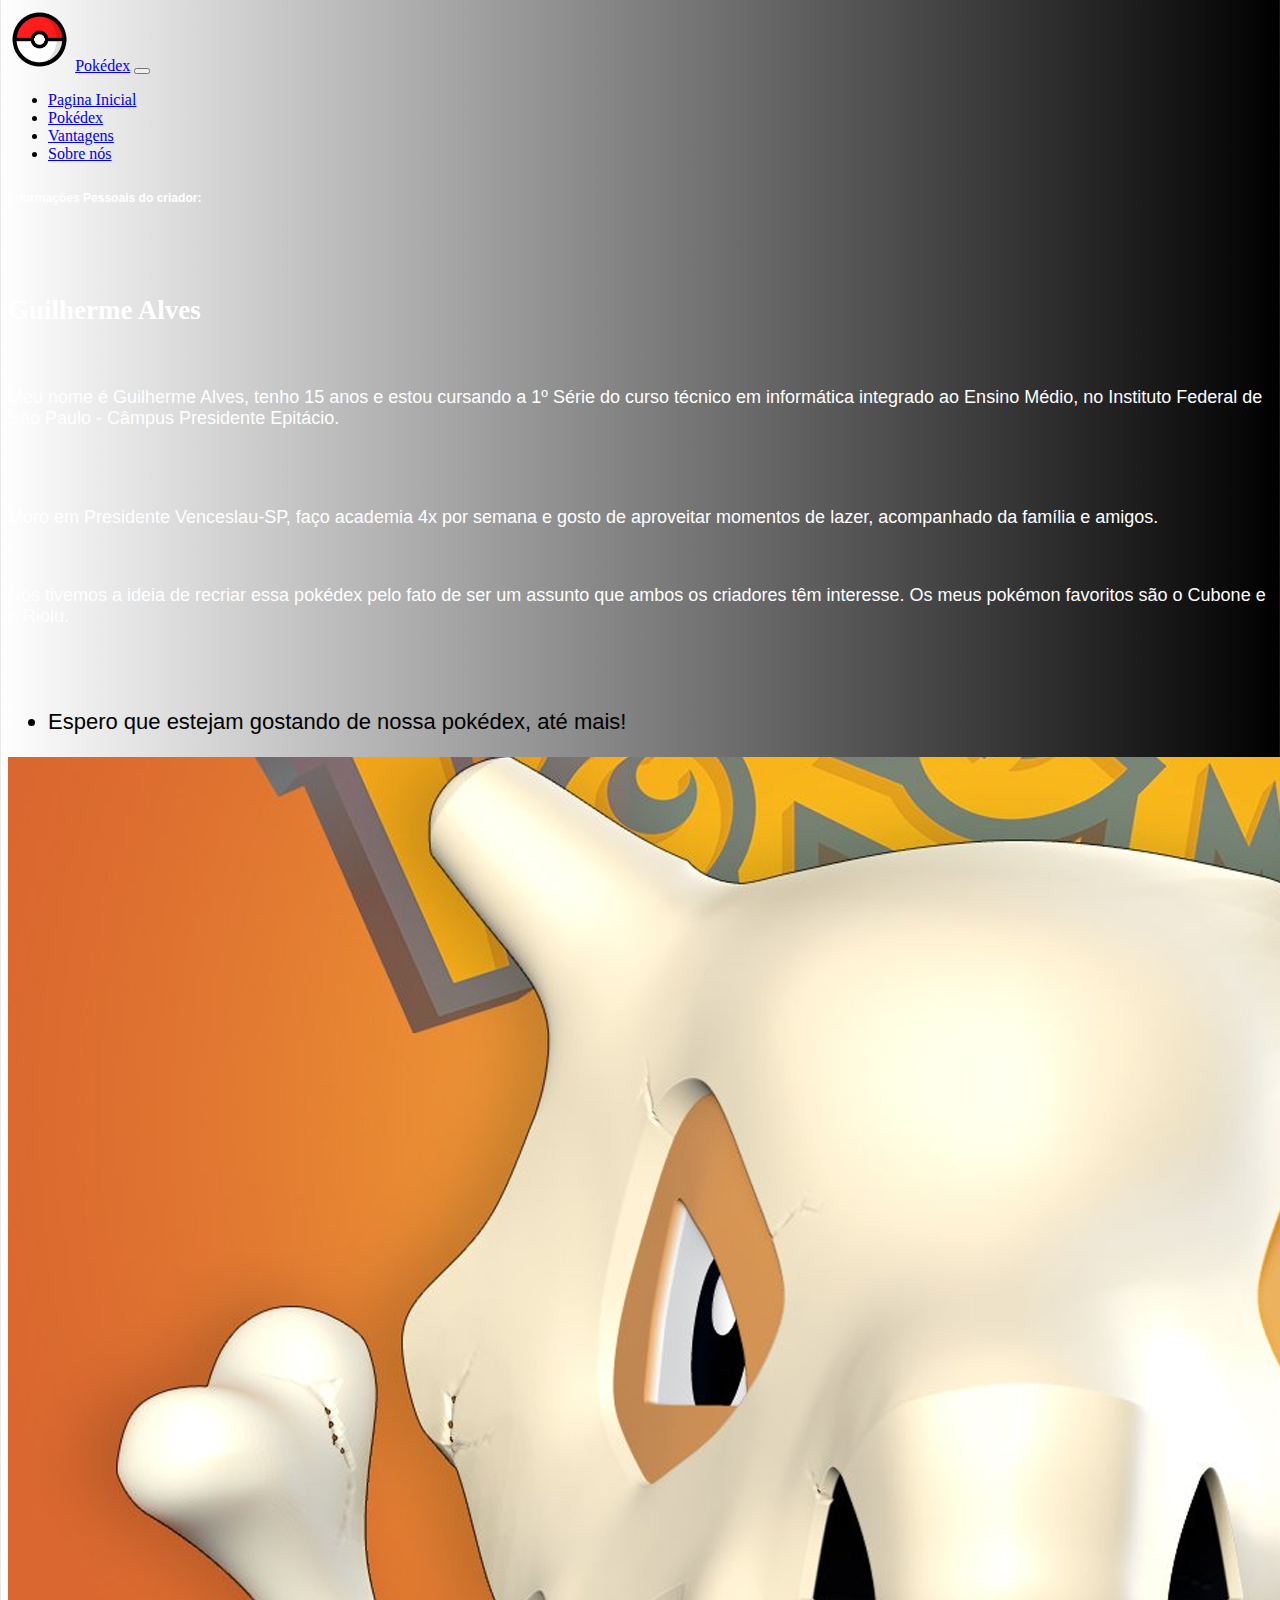
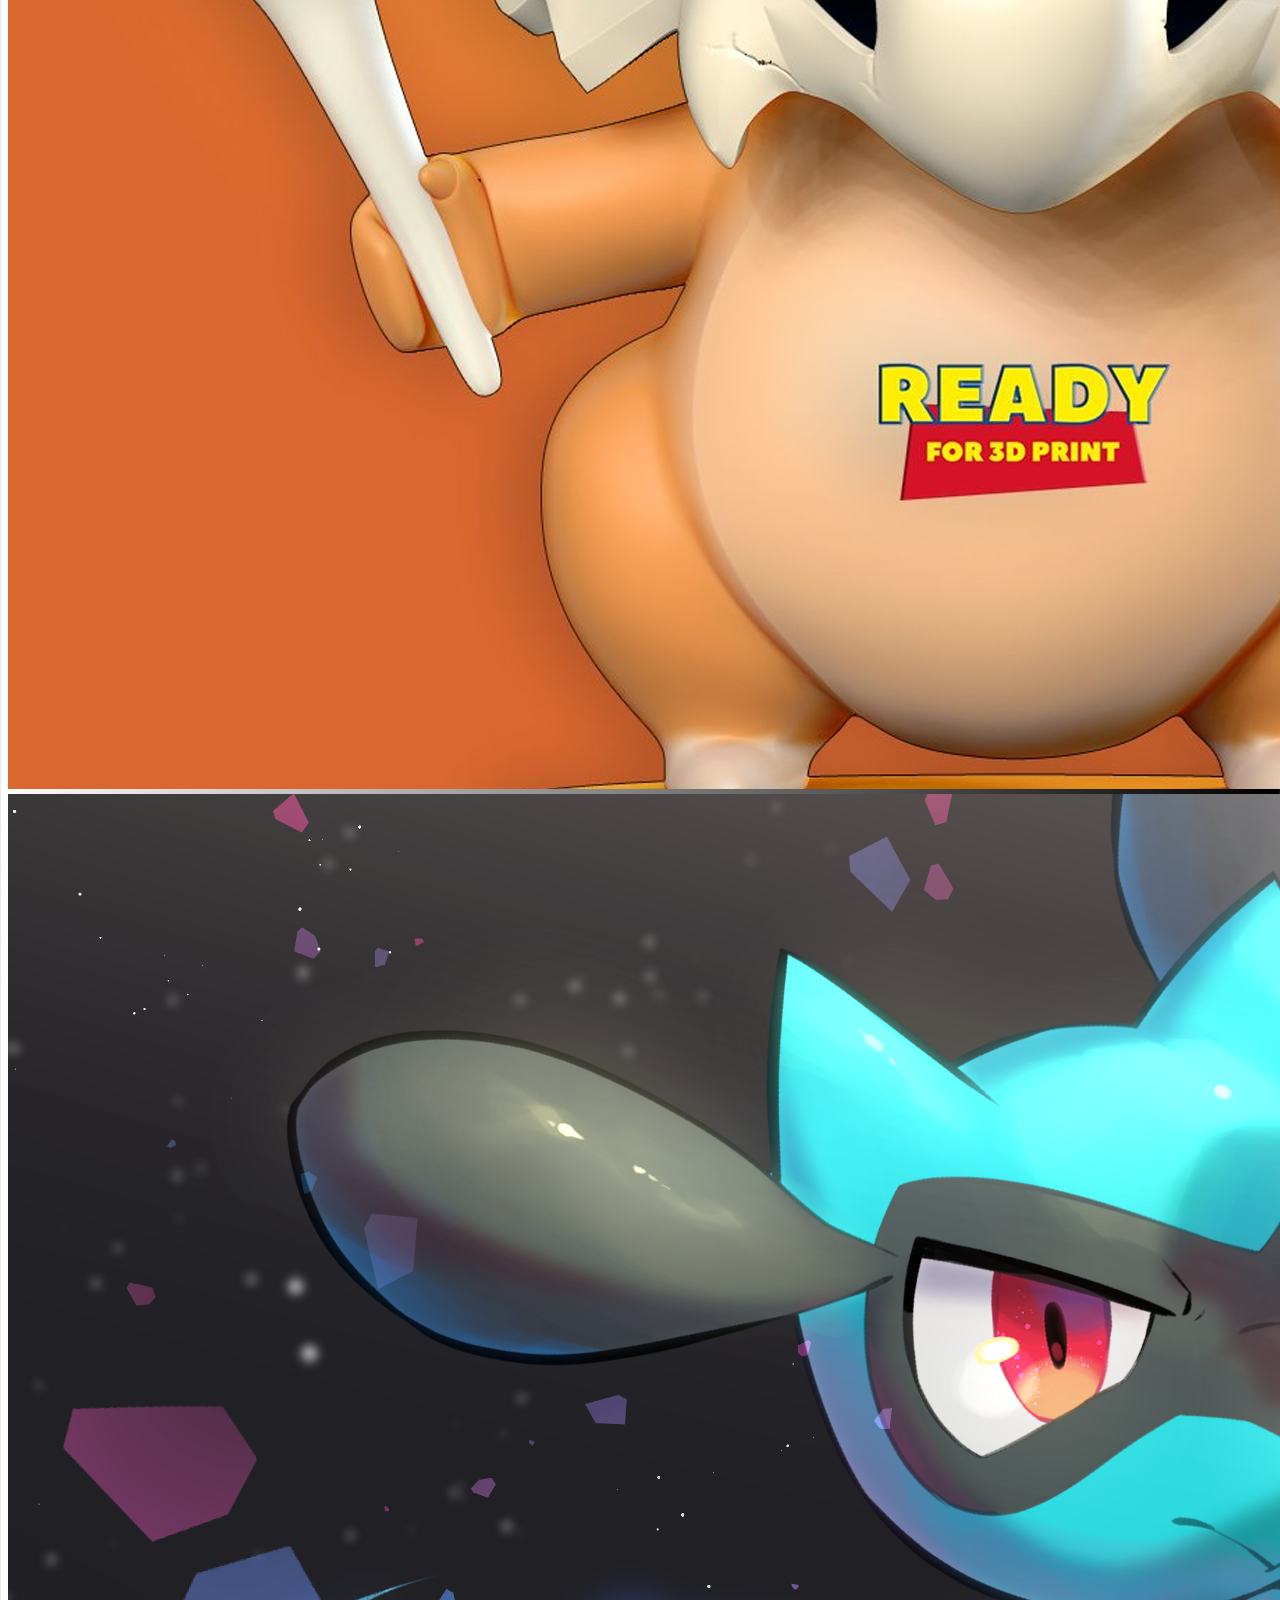
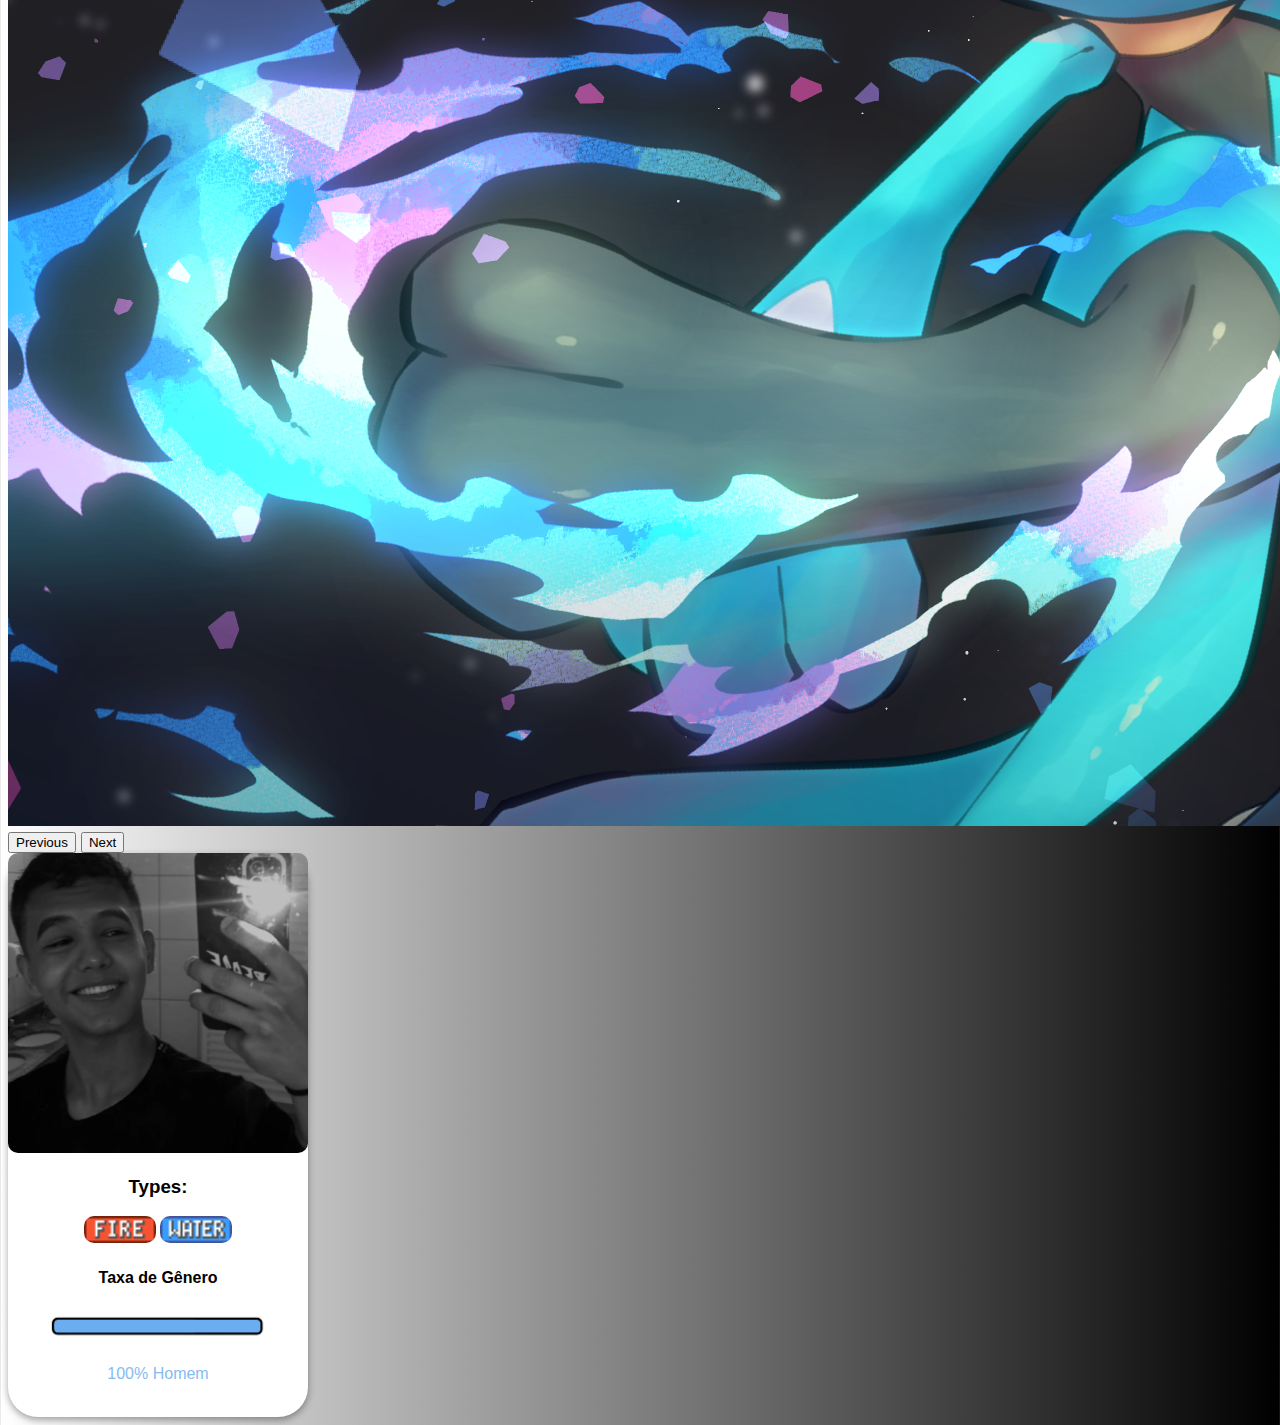
<file: guilherme.html>
<!DOCTYPE html>
<html lang="en">

<head>
    <meta charset="UTF-8">
    <meta http-equiv="X-UA-Compatible" content="IE=edge">
    <meta name="viewport" content="width=device-width, initial-scale=1.0">
    <title>Pokédex - Guilherme</title>
    <link rel="stylesheet" href="css/guilherme.css">
    <link href="https://cdn.jsdelivr.net/npm/bootstrap@5.3.2/dist/css/bootstrap.min.css" rel="stylesheet"
        integrity="sha384-T3c6CoIi6uLrA9TneNEoa7RxnatzjcDSCmG1MXxSR1GAsXEV/Dwwykc2MPK8M2HN" crossorigin="anonymous">

    <link rel="apple-touch-icon" sizes="180x180" href="img/favicon/apple-touch-icon.png">
    <link rel="icon" type="image/png" sizes="32x32" href="img/favicon/favicon-32x32.png">
    <link rel="icon" type="image/png" sizes="16x16" href="img/favicon/favicon-16x16.png">
    <link rel="manifest" href="img/favicon/site.webmanifest">
    <link rel="mask-icon" href="img/favicon/safari-pinned-tab.svg" color="#5bbad5">
    <meta name="msapplication-TileColor" content="#da532c">
    <meta name="theme-color" content="#ffffff">

    <link rel="stylesheet" href="css/responsivo.css">


</head>

<body>
    <div class="container text-center">
        <div class="row">
       <!--NavBar-->
       <nav class="navbar navbar-expand-lg bg-body-tertiary">
        <div class="container-fluid">
            <img style="max-width: 5%;" src="img/logo.png" alt="">
          <a class="navbar-brand" href="index.html" style="cursor: url(https://sweezy-cursors.com/wp-content/uploads/cursor/pokemon-pikachu-animated/pokemon-pikachu-animated-pointer-32x32.png), pointer!important">Pokédex</a>
          <button class="navbar-toggler" type="button" data-bs-toggle="collapse" data-bs-target="#navbarSupportedContent" aria-controls="navbarSupportedContent" aria-expanded="false" aria-label="Toggle navigation">
            <span class="navbar-toggler-icon"></span>
          </button>
          <div class="collapse navbar-collapse" id="navbarSupportedContent">
            <ul class="navbar-nav me-auto mb-2 mb-lg-0">
              <li class="nav-item">
                <a class="nav-link" href="index.html" style="cursor: url(https://sweezy-cursors.com/wp-content/uploads/cursor/pokemon-pikachu-animated/pokemon-pikachu-animated-pointer-32x32.png), pointer!important">Pagina Inicial</a>
              </li>
              <li class="nav-item">
                <a class="nav-link"  href="pokedex.html" style="cursor: url(https://sweezy-cursors.com/wp-content/uploads/cursor/pokemon-pikachu-animated/pokemon-pikachu-animated-pointer-32x32.png), pointer!important">Pokédex</a>
              <li class="nav-item">
                <a class="nav-link"  href="tabela.html" style="cursor: url(https://sweezy-cursors.com/wp-content/uploads/cursor/pokemon-pikachu-animated/pokemon-pikachu-animated-pointer-32x32.png), pointer!important">Vantagens</a>
              <li class="nav-item">
                <a class="nav-link active"  href="sobre-nos.html" style="cursor: url(https://sweezy-cursors.com/wp-content/uploads/cursor/pokemon-pikachu-animated/pokemon-pikachu-animated-pointer-32x32.png), pointer!important">Sobre nós</a>
              </li>
              
          </div>
        </div>
      </nav>
            <div class="col-4">
            </div>
            <div class="col-4">
                <h6>Informações Pessoais do criador:</h6>
            </div>
            <div class="col-4">
            </div>
        </div>
        <br>
        <div class="row">
            <div class="col-4">


            </div>
            <div class="col-4"> <br>
                <div class="info">
                    <h2 class="h2">Guilherme Alves</h2> <br>
                    <p> Meu nome é Guilherme Alves, tenho 15 anos e estou cursando a 1º Série do curso técnico em
                        informática integrado ao Ensino Médio, no Instituto Federal de São Paulo - Câmpus Presidente
                        Epitácio.</p> <br> <br>
                    <div class="info2">
                        <p>Moro em Presidente Venceslau-SP, faço academia 4x por semana e gosto de aproveitar momentos
                            de lazer,
                            acompanhado da família e amigos.</p> <br>

                        <p>Nós tivemos a ideia de recriar essa pokédex pelo fato de ser um assunto que ambos os
                            criadores têm
                            interesse. Os meus pokémon favoritos são o Cubone e o Riolu.</p> <br>
                        <br>
                    </div>

                    <ul class="like">
                        <li> Espero que estejam gostando de nossa pokédex, até mais!</li>
                    </ul>
                    <div id="carouselExample" class="carousel slide">
                        <div class="carousel-inner">
                            <div class="carousel-item active">
                                <img src="img/cubone.png" class="d-block w-100" alt="Cubone">
                            </div>
                            <div class="carousel-item">
                                <img src="img/riolu.png" class="d-block w-100" alt="Riolu">
                            </div>
                        </div>
                        <button class="carousel-control-prev" type="button" data-bs-target="#carouselExample"
                            data-bs-slide="prev">
                            <span class="carousel-control-prev-icon" aria-hidden="true"></span>
                            <span class="visually-hidden">Previous</span>
                        </button>
                        <button class="carousel-control-next" type="button" data-bs-target="#carouselExample"
                            data-bs-slide="next">
                            <span class="carousel-control-next-icon" aria-hidden="true"></span>
                            <span class="visually-hidden">Next</span>
                        </button>
                    </div>
                </div>
            </div>

            <div class="col">
                <div class="detalhes" id="guilhermeCard">
                    <div class="imagem">
                        <img src="img/fotos-nossas/guilherme.jpeg " id="fotoguilherme" height="300px" alt="">
                        <h3 style="color: black;">Types:</h3>

                        <img src="img/types/fire.png" height="27px" alt="">
                        <img src="img/types/water.png" height="27px" alt="">
                        <br>
                        <h4 style="color: black;">Taxa de Gênero</h4>
                        <img src="img/genderbar.png" height="37px" alt="100% homem.png">
                        <p style=" color: rgb(132, 188, 241);" class="homem">100% Homem</p>
                        <br>
                    </div>
                </div>
            </div>
        </div>

    </div>

    <script src="https://cdn.jsdelivr.net/npm/bootstrap@5.3.2/dist/js/bootstrap.bundle.min.js"
        integrity="sha384-C6RzsynM9kWDrMNeT87bh95OGNyZPhcTNXj1NW7RuBCsyN/o0jlpcV8Qyq46cDfL"
        crossorigin="anonymous"></script>
</body>

</html>
</file>
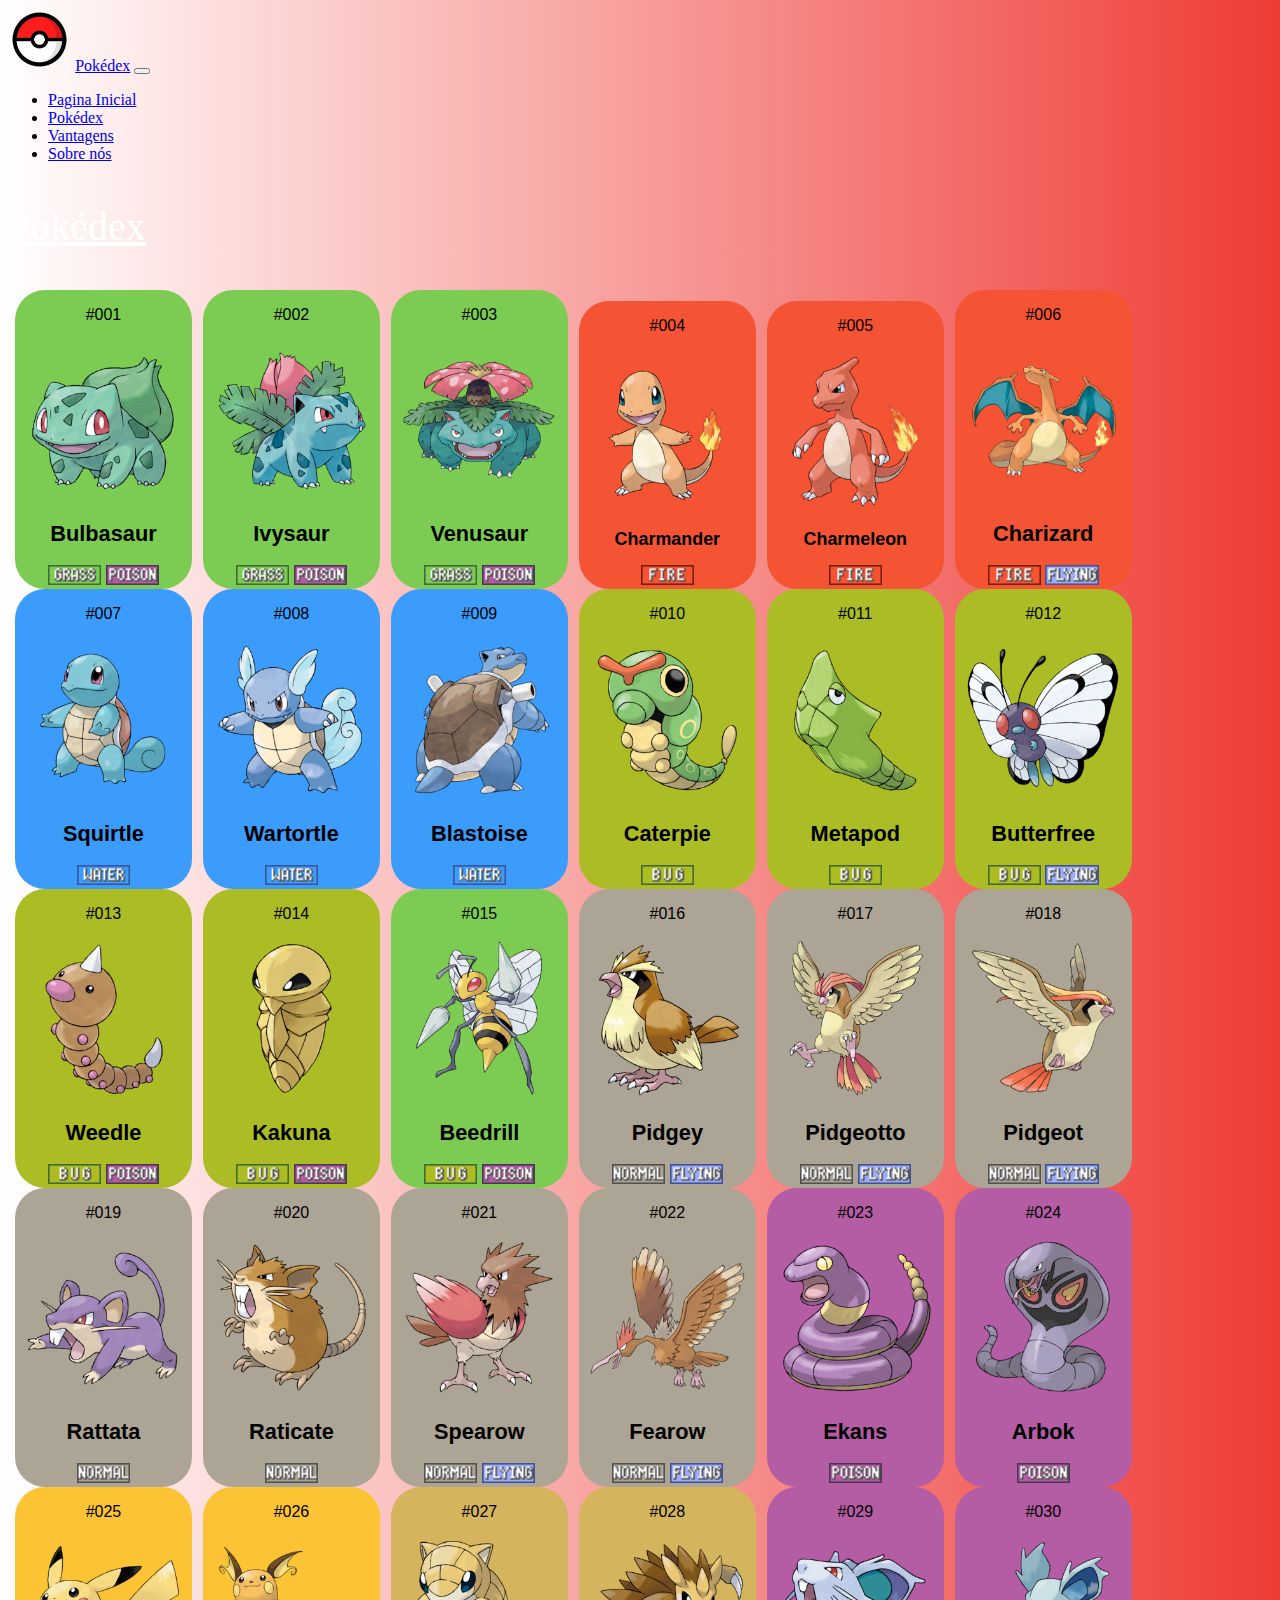
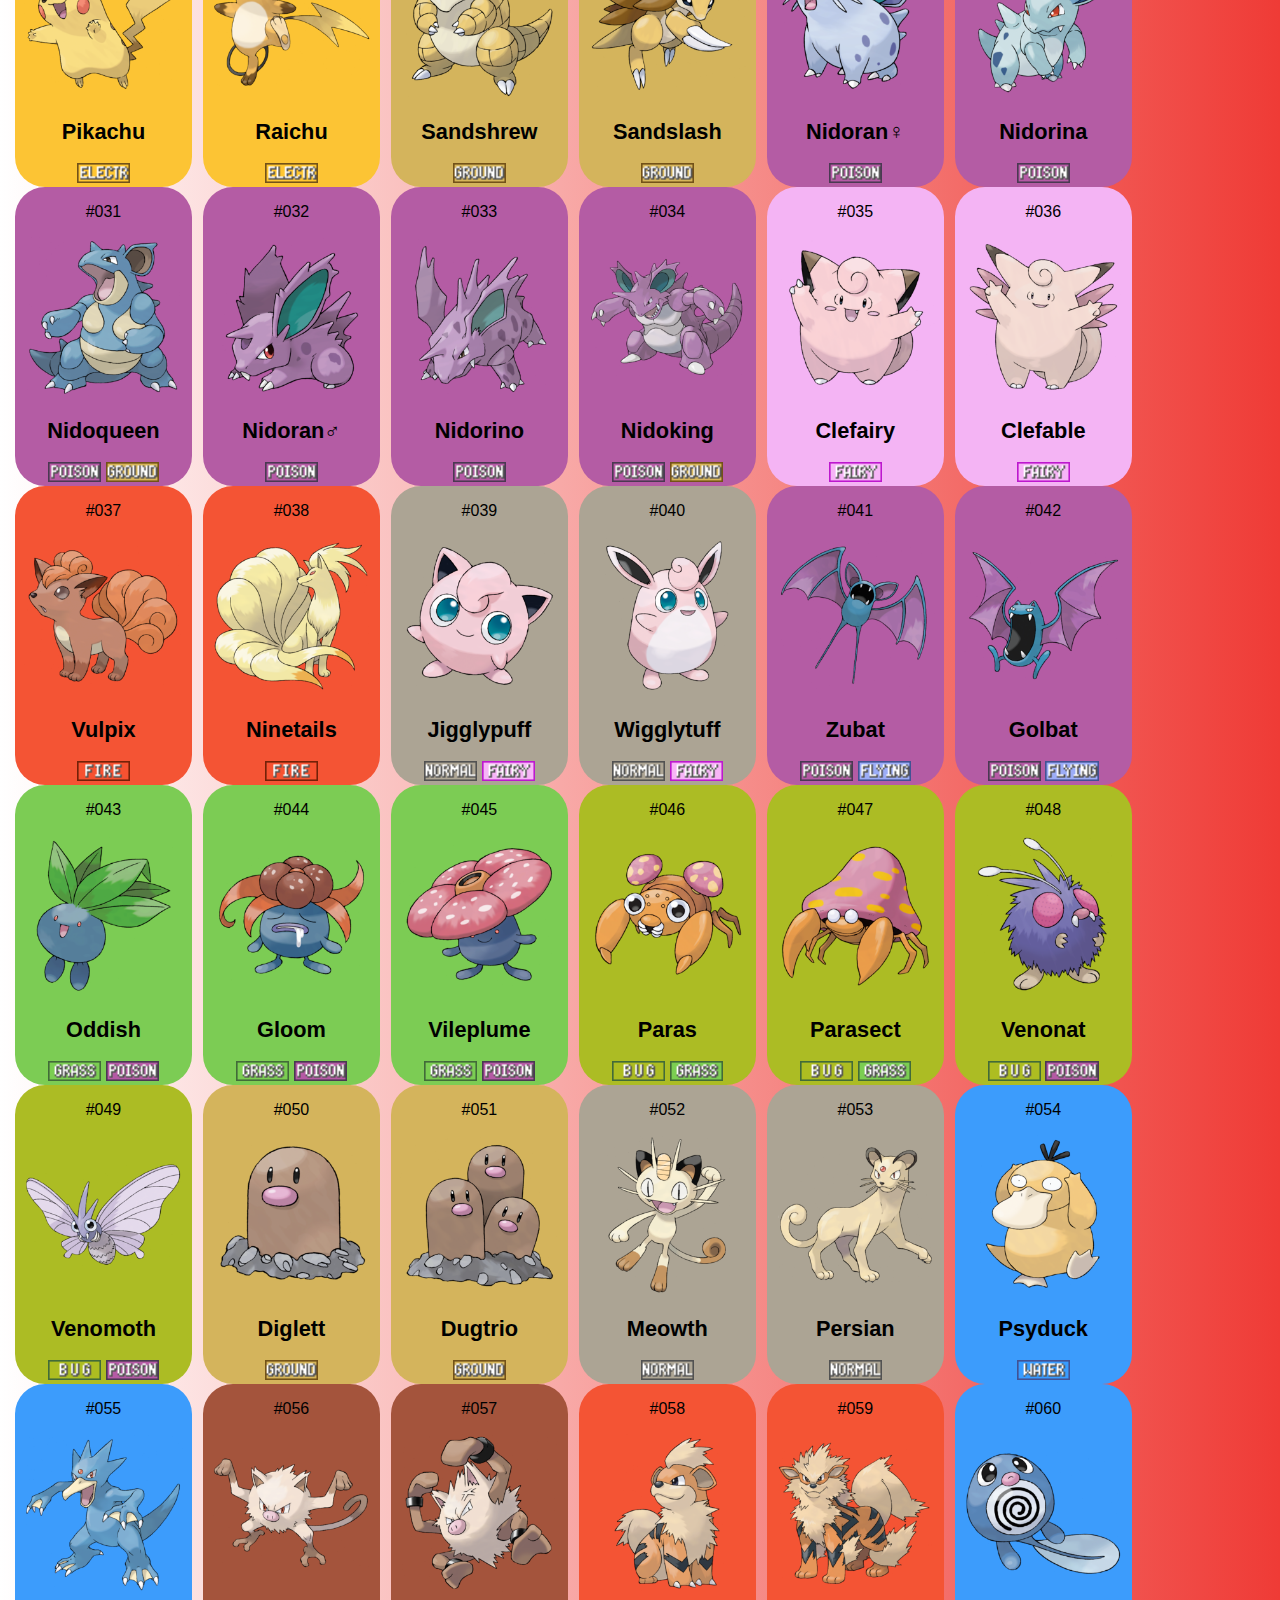
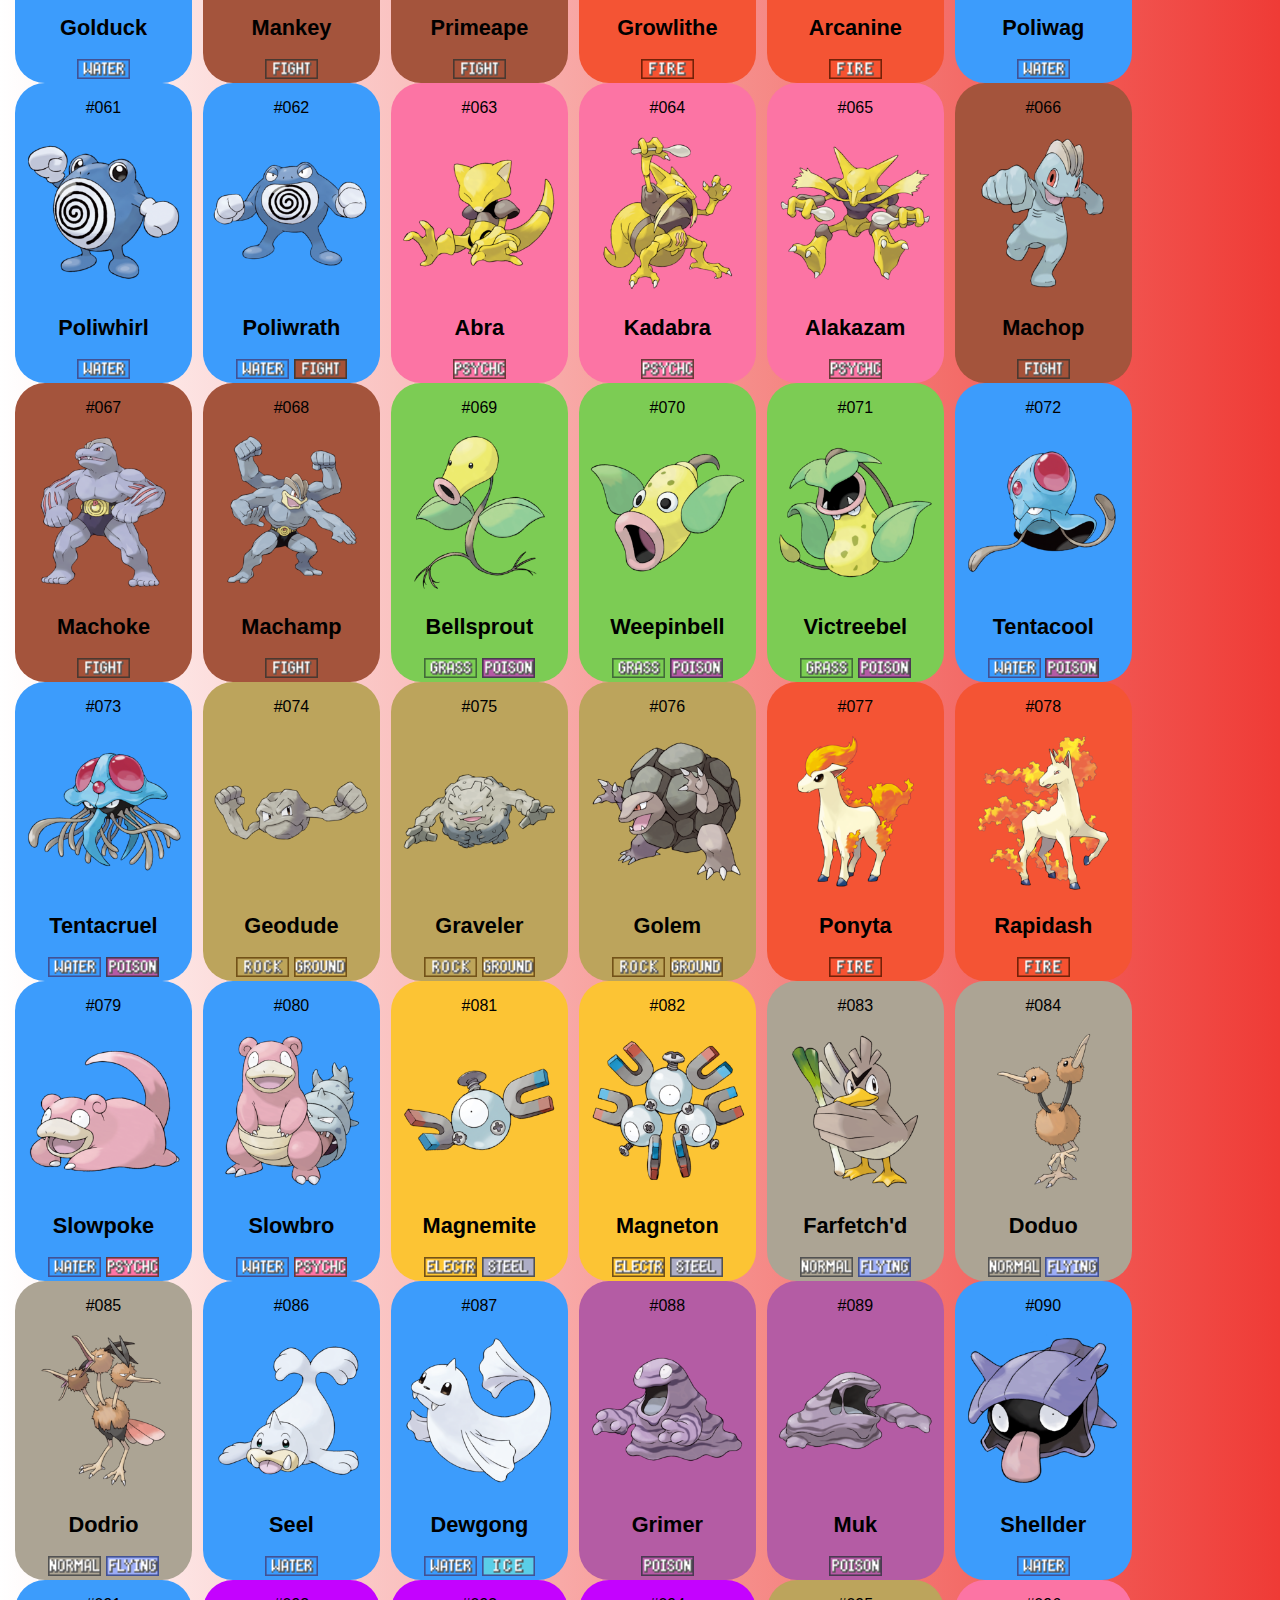
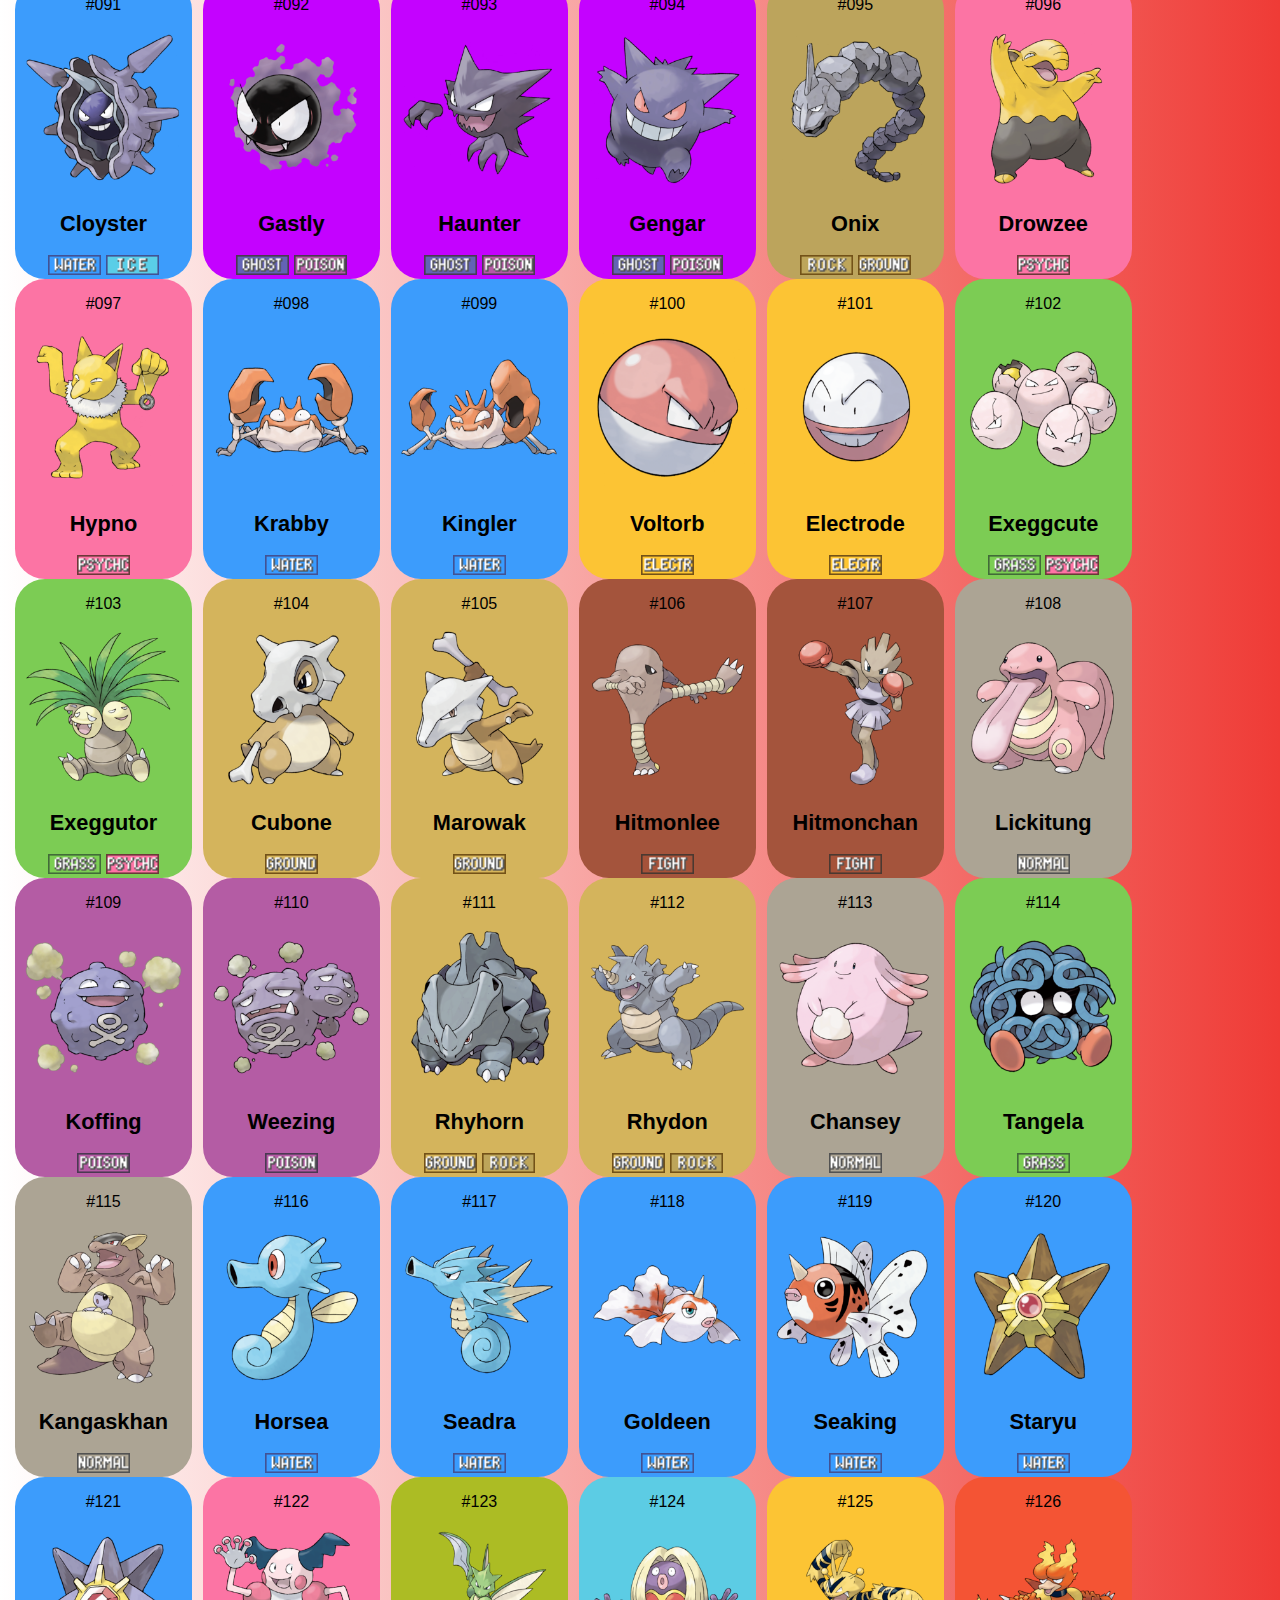
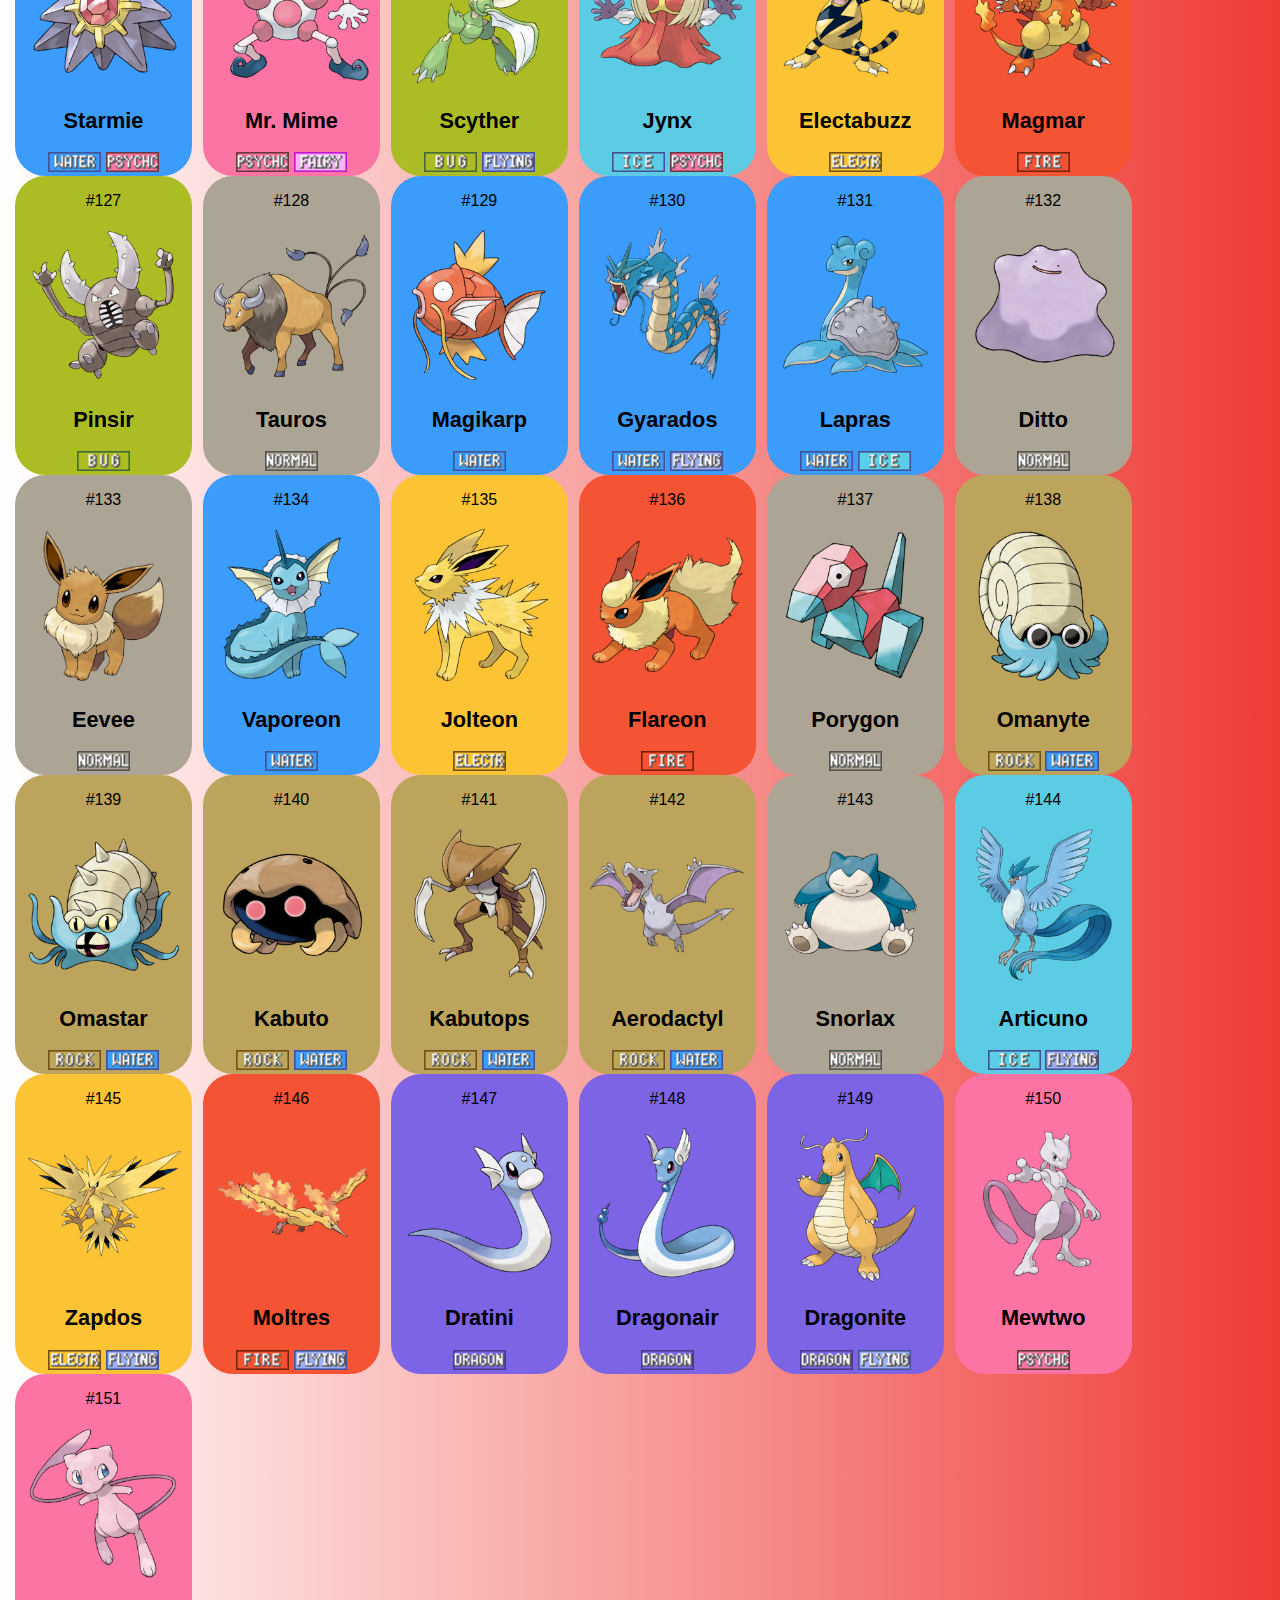
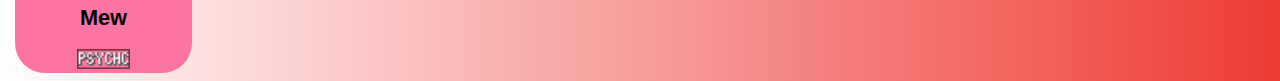
<file: pokedex.html>
<!DOCTYPE html>
<html lang="pt-br">

<head>
  <meta charset="UTF-8">
  <meta name="viewport" content="width=device-width, initial-scale=1.0">
  <link rel="stylesheet" href="css/pokedex.css">
  <link href='https://fonts.googleapis.com/css?family=Oxygen' rel='stylesheet'>
  <link href="https://cdn.jsdelivr.net/npm/bootstrap@5.3.1/dist/css/bootstrap.min.css" rel="stylesheet"
    integrity="sha384-4bw+/aepP/YC94hEpVNVgiZdgIC5+VKNBQNGCHeKRQN+PtmoHDEXuppvnDJzQIu9" crossorigin="anonymous">

  <link rel="apple-touch-icon" sizes="180x180" href="img/favicon/apple-touch-icon.png">
  <link rel="icon" type="image/png" sizes="32x32" href="img/favicon/favicon-32x32.png">
  <link rel="icon" type="image/png" sizes="16x16" href="img/favicon/favicon-16x16.png">
  <link rel="manifest" href="img/favicon/site.webmanifest">
  <link rel="mask-icon" href="img/favicon/safari-pinned-tab.svg" color="#5bbad5">
  <meta name="msapplication-TileColor" content="#da532c">
  <meta name="theme-color" content="#ffffff">

  <title>Pokédex - Kanto</title>
</head>

<body>
  <script src="js/aaaa.js"></script>


  <!--Pokémon-->
  </div>
  <div class="container text-center">
    <div class="row">

       <!--NavBar-->
       <nav class="navbar navbar-expand-lg bg-body-tertiary">
        <div class="container-fluid">
            <img style="max-width: 5%;" src="img/logo.png" alt="">
          <a class="navbar-brand" href="index.html" style="cursor: url(https://sweezy-cursors.com/wp-content/uploads/cursor/pokemon-pikachu-animated/pokemon-pikachu-animated-pointer-32x32.png), pointer!important">Pokédex</a>
          <button class="navbar-toggler" type="button" data-bs-toggle="collapse" data-bs-target="#navbarSupportedContent" aria-controls="navbarSupportedContent" aria-expanded="false" aria-label="Toggle navigation">
            <span class="navbar-toggler-icon"></span>
          </button>
          <div class="collapse navbar-collapse" id="navbarSupportedContent">
            <ul class="navbar-nav me-auto mb-2 mb-lg-0">
              <li class="nav-item">
                <a class="nav-link" href="index.html" style="cursor: url(https://sweezy-cursors.com/wp-content/uploads/cursor/pokemon-pikachu-animated/pokemon-pikachu-animated-pointer-32x32.png), pointer!important">Pagina Inicial</a>
              </li>
              <li class="nav-item">
                <a class="nav-link active"  href="pokedex.html" style="cursor: url(https://sweezy-cursors.com/wp-content/uploads/cursor/pokemon-pikachu-animated/pokemon-pikachu-animated-pointer-32x32.png), pointer!important">Pokédex</a>
              <li class="nav-item">
                <a class="nav-link"  href="tabela.html" style="cursor: url(https://sweezy-cursors.com/wp-content/uploads/cursor/pokemon-pikachu-animated/pokemon-pikachu-animated-pointer-32x32.png), pointer!important">Vantagens</a>
              <li class="nav-item">
                <a class="nav-link"  href="sobre-nos.html" style="cursor: url(https://sweezy-cursors.com/wp-content/uploads/cursor/pokemon-pikachu-animated/pokemon-pikachu-animated-pointer-32x32.png), pointer!important">Sobre nós</a>
              </li>
              
          </div>
        </div>
      </nav>
      <div class="col-1">
      </div>

      <div class="col-10">
        <div class="pokedex">
          <p style="font-size: 40px; color: white; font-family: Cambria, Cochin, Georgia, Times, 'Times New Roman', serif;">
            <u>Pokédex</u></p>
          <div class="pokemon-grass">
            <p>#001</p>
            <img style="max-width: 90%;" src="img/pokemon/01.png" alt="Bulbasaur">
            <h2 style="font-size:1.7vw;">Bulbasaur</h2>
            <img src="img/types/grass.png" height="20vw" alt="Grass">
            <img src="img/types/poison.png" height="20vw" alt="Poison">
    
    
          </div>
          <div class="pokemon-grass">
            <p>#002</p>
            <img style="max-width: 90%;" src="img/pokemon/02.png" alt="Ivysaur">
            <h2 style="font-size:1.7vw;">Ivysaur</h2>
            <img src="img/types/grass.png" height="20vw" alt="Grass">
            <img src="img/types/poison.png" height="20vw" alt="Poison">
            <br>
    
          </div>
          <div class="pokemon-grass">
            <p>#003</p>
            <img style="max-width: 90%;" src="img/pokemon/03.png" alt="Venusaur">
            <h2 style="font-size:1.7vw;">Venusaur</h2>
            <img src="img/types/grass.png" height="20vw" alt="Grass">
            <img src="img/types/poison.png" height="20vw" alt="Poison">
            <br>
    
          </div>
          <div class="pokemon-fire">
            <p>#004</p>
            <img style="max-width: 90%;" src="img/pokemon/04.png" alt="Charmander">
            <h2 style="font-size:1.4vw;">Charmander</h2>
            <img src="img/types/fire.png" height="20vw" alt="Fire">
            <br>
    
          </div>
          <div class="pokemon-fire">
            <p>#005</p>
            <img style="max-width: 90%;" src="img/pokemon/05.png" alt="Charmeleon">
            <h2 style="font-size:1.4vw;">Charmeleon</h2>
            <img src="img/types/fire.png" height="20vw" alt="Fire">
            <br>
    
          </div>
          <div class="pokemon-fire">
            <p>#006</p>
            <img style="max-width: 90%;" src="img/pokemon/06.png" alt="Charizard">
            <h2 style="font-size:1.7vw;">Charizard</h2>
            <img src="img/types/fire.png" height="20vw" alt="Fire">
            <img src="img/types/flying.png" height="20vw" alt="Flying">
            <br>
    
          </div>
          <div class="pokemon-water">
            <p>#007</p>
            <img style="max-width: 90%;" src="img/pokemon/07.png" alt="Squirtle">
            <h2 style="font-size:1.7vw;">Squirtle</h2>
            <img src="img/types/water.png" height="20vw" alt="Water">
            <br>
    
          </div>
          <div class="pokemon-water">
            <p>#008</p>
            <img style="max-width: 90%;" src="img/pokemon/08.png" alt="Wartortle">
            <h2 style="font-size:1.7vw;">Wartortle</h2>
            <img src="img/types/water.png" height="20vw" alt="Water">
            <br>
    
          </div>
          <div class="pokemon-water">
            <p>#009</p>
            <img style="max-width: 90%;" src="img/pokemon/09.png" alt="Blastoise">
            <h2 style="font-size:1.7vw;">Blastoise</h2>
            <img src="img/types/water.png" height="20vw" alt="Water">
            <br>
    
          </div>
          <div class="pokemon-bug">
            <p>#010</p>
            <img style="max-width: 90%;" src="img/pokemon/10.png" alt="Caterpie">
            <h2 style="font-size:1.7vw;">Caterpie</h2>
            <img src="img/types/bug.png" height="20vw" alt="Bug">
            <br>
    
          </div>
          <div class="pokemon-bug">
            <p>#011</p>
            <img style="max-width: 90%;" src="img/pokemon/11.png" alt="Metapod">
            <h2 style="font-size:1.7vw;">Metapod</h2>
            <img src="img/types/bug.png" height="20vw" alt="Bug">
            <br>
    
          </div>
          <div class="pokemon-bug">
            <p>#012</p>
            <img style="max-width: 90%;" src="img/pokemon/12.png" alt="Charmander">
            <h2 style="font-size:1.7vw;">Butterfree</h2>
            <img src="img/types/bug.png" height="20vw" alt="Bug">
            <img src="img/types/flying.png" height="20vw" alt="Flying">
            <br>
    
          </div>
          <div class="pokemon-bug">
            <p>#013</p>
            <img style="max-width: 90%;" src="img/pokemon/13.png" alt="Charmeleon">
            <h2 style="font-size:1.7vw;">Weedle</h2>
            <img src="img/types/bug.png" height="20vw" alt="Bug">
            <img src="img/types/poison.png" height="20vw" alt="Poison">
            <br>
    
          </div>
    
          <div class="pokemon-bug">
            <p>#014</p>
            <img style="max-width: 90%;" src="img/pokemon/14.png" alt="Ivysaur">
            <h2 style="font-size:1.7vw;">Kakuna</h2>
            <img src="img/types/bug.png" height="20vw" alt="Bug">
            <img src="img/types/poison.png" height="20vw" alt="Poison">
            <br>
    
          </div>
          <div class="pokemon-grass">
            <p>#015</p>
            <img style="max-width: 90%;" src="img/pokemon/15.png" alt="Venusaur">
            <h2 style="font-size:1.7vw;">Beedrill</h2>
            <img src="img/types/bug.png" height="20vw" alt="Bug">
            <img src="img/types/poison.png" height="20vw" alt="Poison">
            <br>
    
          </div>
          <div class="pokemon-normal">
            <p>#016</p>
            <img style="max-width: 90%;" src="img/pokemon/16.png" alt="Charmander">
            <h2 style="font-size:1.7vw;">Pidgey</h2>
            <img src="img/types/normal.png" height="20vw" alt="Normal">
            <img src="img/types/flying.png" height="20vw" alt="Flying">
            <br>
    
          </div>
          <div class="pokemon-normal">
            <p>#017</p>
            <img style="max-width: 90%;" src="img/pokemon/17.png" alt="Charmeleon">
            <h2 style="font-size:1.7vw;">Pidgeotto</h2>
            <img src="img/types/normal.png" height="20vw" alt="Normal">
            <img src="img/types/flying.png" height="20vw" alt="Flying">
            <br>
    
          </div>
          <div class="pokemon-normal">
            <p>#018</p>
            <img style="max-width: 90%;" src="img/pokemon/18.png" alt="Ivysaur">
            <h2 style="font-size:1.7vw;">Pidgeot</h2>
            <img src="img/types/normal.png" height="20vw" alt="Normal">
            <img src="img/types/flying.png" height="20vw" alt="Flying">
            <br>
    
          </div>
          <div class="pokemon-normal">
            <p>#019</p>
            <img style="max-width: 90%;" src="img/pokemon/19.png" alt="Venusaur">
            <h2 style="font-size:1.7vw;">Rattata</h2>
            <img src="img/types/normal.png" height="20vw" alt="Normal">
            <br>
    
          </div>
          <div class="pokemon-normal">
            <p>#020</p>
            <img style="max-width: 90%;" src="img/pokemon/20.png" alt="Charmander">
            <h2 style="font-size:1.7vw;">Raticate</h2>
            <img src="img/types/normal.png" height="20vw" alt="Normal">
            <br>
    
          </div>
          <div class="pokemon-normal">
            <p>#021</p>
            <img style="max-width: 90%;" src="img/pokemon/21.png" alt="Charmeleon">
            <h2 style="font-size:1.7vw;">Spearow</h2>
            <img src="img/types/normal.png" height="20vw" alt="Normal">
            <img src="img/types/flying.png" height="20vw" alt="Flying">
            <br>
    
          </div>
          <div class="pokemon-normal">
            <p>#022</p>
            <img style="max-width: 90%;" src="img/pokemon/22.png" alt="Ivysaur">
            <h2 style="font-size:1.7vw;">Fearow</h2>
            <img src="img/types/normal.png" height="20vw" alt="Normal">
            <img src="img/types/flying.png" height="20vw" alt="Flying">
            <br>
    
          </div>
          <div class="pokemon-poison">
            <p>#023</p>
            <img style="max-width: 90%;" src="img/pokemon/23.png" alt="Venusaur">
            <h2 style="font-size:1.7vw;">Ekans</h2>
            <img src="img/types/poison.png" height="20vw" alt="Poison">
            <br>
    
          </div>
          <div class="pokemon-poison">
            <p>#024</p>
            <img style="max-width: 90%;" src="img/pokemon/24.png" alt="Charmander">
            <h2 style="font-size:1.7vw;">Arbok</h2>
            <img src="img/types/poison.png" height="20vw" alt="Poison">
            <br>
    
          </div>
          <div class="pokemon-electric">
            <p>#025</p>
            <img style="max-width: 90%;" src="img/pokemon/25.png" alt="Charmeleon">
            <h2 style="font-size:1.7vw;">Pikachu</h2>
            <img src="img/types/electric.png" height="20vw" alt="Electric">
            <br>
    
          </div>
          <div class="pokemon-electric">
            <p>#026</p>
            <img style="max-width: 90%;" src="img/pokemon/26.png" alt="Ivysaur">
            <h2 style="font-size:1.7vw;">Raichu</h2>
            <img src="img/types/electric.png" height="20vw" alt="Electric">
            <br>
    
          </div>
          <div class="pokemon-ground">
            <p>#027</p>
            <img style="max-width: 90%;" src="img/pokemon/27.png" alt="Venusaur">
            <h2 style="font-size:1.7vw;">Sandshrew</h2>
            <img src="img/types/ground.png" height="20vw" alt="Ground">
            <br>
    
          </div>
          <div class="pokemon-ground">
            <p>#028</p>
            <img style="max-width: 90%;" src="img/pokemon/28.png" alt="Charmander">
            <h2 style="font-size:1.7vw;">Sandslash</h2>
            <img src="img/types/ground.png" height="20vw" alt="Ground">
            <br>
    
          </div>
          <div class="pokemon-poison">
            <p>#029</p>
            <img style="max-width: 90%;" src="img/pokemon/29.png" alt="Charmeleon">
            <h2 style="font-size:1.7vw;">Nidoran♀</h2>
            <img src="img/types/poison.png" height="20vw" alt="Poison">
            <br>
    
          </div>
          <div class="pokemon-poison">
            <p>#030</p>
            <img style="max-width: 90%;" src="img/pokemon/30.png" alt="Ivysaur">
            <h2 style="font-size:1.7vw;">Nidorina</h2>
            <img src="img/types/poison.png" height="20vw" alt="Poison">
            <br>
    
          </div>
          <div class="pokemon-poison">
            <p>#031</p>
            <img style="max-width: 90%;" src="img/pokemon/31.png" alt="Venusaur">
            <h2 style="font-size:1.7vw;">Nidoqueen</h2>
            <img src="img/types/poison.png" height="20vw" alt="Poison">
            <img src="img/types/ground.png" height="20vw" alt="Ground">
            <br>
    
          </div>
          <div class="pokemon-poison">
            <p>#032</p>
            <img style="max-width: 90%;" src="img/pokemon/32.png" alt="Charmander">
            <h2 style="font-size:1.7vw;">Nidoran♂</h2>
            <img src="img/types/poison.png" height="20vw" alt="Poison">
            <br>
    
          </div>
          <div class="pokemon-poison">
            <p>#033</p>
            <img style="max-width: 90%;" src="img/pokemon/33.png" alt="Charmeleon">
            <h2 style="font-size:1.7vw;">Nidorino</h2>
            <img src="img/types/poison.png" height="20vw" alt="Poison">
            <br>
    
          </div>
          <div class="pokemon-poison">
            <p>#034</p>
            <img style="max-width: 90%;" src="img/pokemon/34.png" alt="Ivysaur">
            <h2 style="font-size:1.7vw;">Nidoking</h2>
            <img src="img/types/poison.png" height="20vw" alt="Poison">
            <img src="img/types/ground.png" height="20vw" alt="Ground">
            <br>
    
          </div>
          <div class="pokemon-fairy">
            <p>#035</p>
            <img style="max-width: 90%;" src="img/pokemon/35.png" alt="Venusaur">
            <h2 style="font-size:1.7vw;">Clefairy</h2>
            <img src="img/types/fairy.png" height="20vw" alt="Fairy">
            <br>
    
          </div>
          <div class="pokemon-fairy">
            <p>#036</p>
            <img style="max-width: 90%;" src="img/pokemon/36.png" alt="Clefable">
            <h2 style="font-size:1.7vw;">Clefable</h2>
            <img src="img/types/fairy.png" height="20vw" alt="Fairy">
            <br>
    
          </div>
          <div class="pokemon-fire">
            <p>#037</p>
            <img style="max-width: 90%;" src="img/pokemon/37.png" alt="Vulpix">
            <h2 style="font-size:1.7vw;">Vulpix</h2>
            <img src="img/types/fire.png" height="20vw" alt="Fire">
            <br>
    
          </div>
          <div class="pokemon-fire">
            <p>#038</p>
            <img style="max-width: 90%;" src="img/pokemon/38.png" alt="Ninetails">
            <h2 style="font-size:1.7vw;">Ninetails</h2>
            <img src="img/types/fire.png" height="20vw" alt="Fire">
            <br>
    
          </div>
          <div class="pokemon-normal">
            <p>#039</p>
            <img style="max-width: 90%;" src="img/pokemon/39.png" alt="Jigglypuff">
            <h2 style="font-size:1.7vw;">Jigglypuff</h2>
            <img src="img/types/normal.png" height="20vw" alt="Normal">
            <img src="img/types/fairy.png" height="20vw" alt="Fairy">
            <br>
    
          </div>
          <div class="pokemon-normal">
            <p>#040</p>
            <img style="max-width: 90%;" src="img/pokemon/40.png" alt="Wigglytuff">
            <h2 style="font-size:1.7vw;">Wigglytuff</h2>
            <img src="img/types/normal.png" height="20vw" alt="Normal">
            <img src="img/types/fairy.png" height="20vw" alt="Fairy">
            <br>
    
          </div>
          <div class="pokemon-poison">
            <p>#041</p>
            <img style="max-width: 90%;" src="img/pokemon/41.png" alt="Zubat">
            <h2 style="font-size:1.7vw;">Zubat</h2>
            <img src="img/types/poison.png" height="20vw" alt="Poison">
            <img src="img/types/flying.png" height="20vw" alt="Flying">
            <br>
    
          </div>
          <div class="pokemon-poison">
            <p>#042</p>
            <img style="max-width: 90%;" src="img/pokemon/42.png" alt="Golbat">
            <h2 style="font-size:1.7vw;">Golbat</h2>
            <img src="img/types/poison.png" height="20vw" alt="Poison">
            <img src="img/types/flying.png" height="20vw" alt="Flying">
            <br>
    
          </div>
          <div class="pokemon-grass">
            <p>#043</p>
            <img style="max-width: 90%;" src="img/pokemon/43.png" alt="Oddish">
            <h2 style="font-size:1.7vw;">Oddish</h2>
            <img src="img/types/grass.png" height="20vw" alt="Grass">
            <img src="img/types/poison.png" height="20vw" alt="Poison">
            <br>
    
          </div>
          <div class="pokemon-grass">
            <p>#044</p>
            <img style="max-width: 90%;" src="img/pokemon/44.png" alt="Gloom">
            <h2 style="font-size:1.7vw;">Gloom</h2>
            <img src="img/types/grass.png" height="20vw" alt="Grass">
            <img src="img/types/poison.png" height="20vw" alt="Poison">
            <br>
    
          </div>
          <div class="pokemon-grass">
            <p>#045</p>
            <img style="max-width: 90%;" src="img/pokemon/45.png" alt="Vileplume">
            <h2 style="font-size:1.7vw;">Vileplume</h2>
            <img src="img/types/grass.png" height="20vw" alt="Grass">
            <img src="img/types/poison.png" height="20vw" alt="Poison">
            <br>
    
          </div>
          <div class="pokemon-bug">
            <p>#046</p>
            <img style="max-width: 90%;" src="img/pokemon/46.png" alt="Paras">
            <h2 style="font-size:1.7vw;">Paras</h2>
            <img src="img/types/bug.png" height="20vw" alt="Bug">
            <img src="img/types/grass.png" height="20vw" alt="Grass">
            <br>
    
          </div>
          <div class="pokemon-bug">
            <p>#047</p>
            <img style="max-width: 90%;" src="img/pokemon/47.png" alt="Parasect">
            <h2 style="font-size:1.7vw;">Parasect</h2>
            <img src="img/types/bug.png" height="20vw" alt="Bug">
            <img src="img/types/grass.png" height="20vw" alt="Grass">
            <br>
    
          </div>
          <div class="pokemon-bug">
            <p>#048</p>
            <img style="max-width: 90%;" src="img/pokemon/48.png" alt="Venonat">
            <h2 style="font-size:1.7vw;">Venonat</h2>
            <img src="img/types/bug.png" height="20vw" alt="Bug">
            <img src="img/types/poison.png" height="20vw" alt="Grass">
            <br>
    
          </div>
          <div class="pokemon-bug">
            <p>#049</p>
            <img style="max-width: 90%;" src="img/pokemon/49.png" alt="Venomoth">
            <h2 style="font-size:1.7vw;">Venomoth</h2>
            <img src="img/types/bug.png" height="20vw" alt="Bug">
            <img src="img/types/poison.png" height="20vw" alt="Grass">
            <br>
    
          </div>
          <div class="pokemon-ground">
            <p>#050</p>
            <img style="max-width: 90%;" src="img/pokemon/50.png" alt="Diglett">
            <h2 style="font-size:1.7vw;">Diglett</h2>
            <img src="img/types/ground.png" height="20vw" alt="Ground">
            <br>
    
          </div>
          <div class="pokemon-ground">
            <p>#051</p>
            <img style="max-width: 90%;" src="img/pokemon/51.png" alt="Dugtrio">
            <h2 style="font-size:1.7vw;">Dugtrio</h2>
            <img src="img/types/ground.png" height="20vw" alt="Ground">
            <br>
    
          </div>
          <div class="pokemon-normal">
            <p>#052</p>
            <img style="max-width: 90%;" src="img/pokemon/52.png" alt="Meowth">
            <h2 style="font-size:1.7vw;">Meowth</h2>
            <img src="img/types/normal.png" height="20vw" alt="Normal">
            <br>
    
          </div>
          <div class="pokemon-normal">
            <p>#053</p>
            <img style="max-width: 90%;" src="img/pokemon/53.png" alt="Persian">
            <h2 style="font-size:1.7vw;">Persian</h2>
            <img src="img/types/normal.png" height="20vw" alt="Normal">
            <br>
    
          </div>
          <div class="pokemon-water">
            <p>#054</p>
            <img style="max-width: 90%;" src="img/pokemon/54.png" alt="Psyduck">
            <h2 style="font-size:1.7vw;">Psyduck</h2>
            <img src="img/types/water.png" height="20vw" alt="Water">
            <br>
    
          </div>
          <div class="pokemon-water">
            <p>#055</p>
            <img style="max-width: 90%;" src="img/pokemon/55.png" alt="Golduck">
            <h2 style="font-size:1.7vw;">Golduck</h2>
            <img src="img/types/water.png" height="20vw" alt="Water">
            <br>
    
          </div>
          <div class="pokemon-fighting">
            <p>#056</p>
            <img style="max-width: 90%;" src="img/pokemon/56.png" alt="Mankey">
            <h2 style="font-size:1.7vw;">Mankey</h2>
            <img src="img/types/fighting.png" height="20vw" alt="Fighting">
            <br>
    
          </div>
          <div class="pokemon-fighting">
            <p>#057</p>
            <img style="max-width: 90%;" src="img/pokemon/57.png" alt="Primeape">
            <h2 style="font-size:1.7vw;">Primeape</h2>
            <img src="img/types/fighting.png" height="20vw" alt="Fighting">
            <br>
    
          </div>
          <div class="pokemon-fire">
            <p>#058</p>
            <img style="max-width: 90%;" src="img/pokemon/58.png" alt="Growlithe">
            <h2 style="font-size:1.7vw;">Growlithe</h2>
            <img src="img/types/fire.png" height="20vw" alt="Fire">
            <br>
    
          </div>
          <div class="pokemon-fire">
            <p>#059</p>
            <img style="max-width: 90%;" src="img/pokemon/59.png" alt="Arcanine">
            <h2 style="font-size:1.7vw;">Arcanine</h2>
            <img src="img/types/fire.png" height="20vw" alt="Fire">
            <br>
    
          </div>
          <div class="pokemon-water">
            <p>#060</p>
            <img style="max-width: 90%;" src="img/pokemon/60.png" alt="Poliwag">
            <h2 style="font-size:1.7vw;">Poliwag</h2>
            <img src="img/types/water.png" height="20vw" alt="Water">
            <br>
    
          </div>
          <div class="pokemon-water">
            <p>#061</p>
            <img style="max-width: 90%;" src="img/pokemon/61.png" alt="Poliwhirl">
            <h2 style="font-size:1.7vw;">Poliwhirl</h2>
            <img src="img/types/water.png" height="20vw" alt="Water">
            <br>
    
          </div>
          <div class="pokemon-water">
            <p>#062</p>
            <img style="max-width: 90%;" src="img/pokemon/62.png" alt="Poliwrath">
            <h2 style="font-size:1.7vw;">Poliwrath</h2>
            <img src="img/types/water.png" height="20vw" alt="Water">
            <img src="img/types/fighting.png" height="20vw" alt="Fighting">
            <br>
    
          </div>
          <div class="pokemon-psychic">
            <p>#063</p>
            <img style="max-width: 90%;" src="img/pokemon/63.png" alt="Abra">
            <h2 style="font-size:1.7vw;">Abra</h2>
            <img src="img/types/psychic.png" height="20vw" alt="Psychic">
            <br>
    
          </div>
          <div class="pokemon-psychic">
            <p>#064</p>
            <img style="max-width: 90%;" src="img/pokemon/64.png" alt="Kadabra">
            <h2 style="font-size:1.7vw;">Kadabra</h2>
            <img src="img/types/psychic.png" height="20vw" alt="Psychic">
            <br>
    
          </div>
          <div class="pokemon-psychic">
            <p>#065</p>
            <img style="max-width: 90%;" src="img/pokemon/65.png" alt="Alakazam">
            <h2 style="font-size:1.7vw;">Alakazam</h2>
            <img src="img/types/psychic.png" height="20vw" alt="Psychic">
            <br>
    
          </div>
          <div class="pokemon-fighting">
            <p>#066</p>
            <img style="max-width: 90%;" src="img/pokemon/66.png" alt="Machop">
            <h2 style="font-size:1.7vw;">Machop</h2>
            <img src="img/types/fighting.png" height="20vw" alt="Fighting">
            <br>
    
          </div>
          <div class="pokemon-fighting">
            <p>#067</p>
            <img style="max-width: 90%;" src="img/pokemon/67.png" alt="Machoke">
            <h2 style="font-size:1.7vw;">Machoke</h2>
            <img src="img/types/fighting.png" height="20vw" alt="Fighting">
            <br>
    
          </div>
          <div class="pokemon-fighting">
            <p>#068</p>
            <img style="max-width: 90%;" src="img/pokemon/68.png" alt="Machamp">
            <h2 style="font-size:1.7vw;">Machamp</h2>
            <img src="img/types/fighting.png" height="20vw" alt="Fighting">
            <br>
    
          </div>
          <div class="pokemon-grass">
            <p>#069</p>
            <img style="max-width: 90%;" src="img/pokemon/69.png" alt="Bellsprout">
            <h2 style="font-size:1.7vw;">Bellsprout</h2>
            <img src="img/types/grass.png" height="20vw" alt="Grass">
            <img src="img/types/poison.png" height="20vw" alt="Grass">
            <br>
    
          </div>
    
          <div class="pokemon-grass">
            <p>#070</p>
            <img style="max-width: 90%;" src="img/pokemon/70.png" alt="Weepinbell">
            <h2 style="font-size:1.7vw;">Weepinbell</h2>
            <img src="img/types/grass.png" height="20vw" alt="Grass">
            <img src="img/types/poison.png" height="20vw" alt="Grass">
            <br>
    
          </div>
          <div class="pokemon-grass">
            <p>#071</p>
            <img style="max-width: 90%;" src="img/pokemon/71.png" alt="Victreebel">
            <h2 style="font-size:1.7vw;">Victreebel</h2>
            <img src="img/types/grass.png" height="20vw" alt="Grass">
            <img src="img/types/poison.png" height="20vw" alt="Grass">
            <br>
    
          </div>
          <div class="pokemon-water">
            <p>#072</p>
            <img style="max-width: 90%;" src="img/pokemon/72.png" alt="Tentacool">
            <h2 style="font-size:1.7vw;">Tentacool</h2>
            <img src="img/types/water.png" height="20vw" alt="Water">
            <img src="img/types/poison.png" height="20vw" alt="Poison">
            <br>
    
          </div>
          <div class="pokemon-water">
            <p>#073</p>
            <img style="max-width: 90%;" src="img/pokemon/73.png" alt="Tentacruel">
            <h2 style="font-size:1.7vw;">Tentacruel</h2>
            <img src="img/types/water.png" height="20vw" alt="Water">
            <img src="img/types/poison.png" height="20vw" alt="Poison">
            <br>
    
          </div>
          <div class="pokemon-rock">
            <p>#074</p>
            <img style="max-width: 90%;" src="img/pokemon/74.png" alt="Geodude">
            <h2 style="font-size:1.7vw;">Geodude</h2>
            <img src="img/types/rock.png" height="20vw" alt="Rock">
            <img src="img/types/ground.png" height="20vw" alt="Ground">
            <br>
    
          </div>
          <div class="pokemon-rock">
            <p>#075</p>
            <img style="max-width: 90%;" src="img/pokemon/75.png" alt="Graveler">
            <h2 style="font-size:1.7vw;">Graveler</h2>
            <img src="img/types/rock.png" height="20vw" alt="Rock">
            <img src="img/types/ground.png" height="20vw" alt="Ground">
            <br>
    
          </div>
          <div class="pokemon-rock">
            <p>#076</p>
            <img style="max-width: 90%;" src="img/pokemon/76.png" alt="Golem">
            <h2 style="font-size:1.7vw;">Golem</h2>
            <img src="img/types/rock.png" height="20vw" alt="Rock">
            <img src="img/types/ground.png" height="20vw" alt="Ground">
            <br>
    
          </div>
          <div class="pokemon-fire">
            <p>#077</p>
            <img style="max-width: 90%;" src="img/pokemon/77.png" alt="Ponyta">
            <h2 style="font-size:1.7vw;">Ponyta</h2>
            <img src="img/types/fire.png" height="20vw" alt="Fire">
            <br>
    
          </div>
          <div class="pokemon-fire">
            <p>#078</p>
            <img style="max-width: 90%;" src="img/pokemon/78.png" alt="Rapidash">
            <h2 style="font-size:1.7vw;">Rapidash</h2>
            <img src="img/types/fire.png" height="20vw" alt="Fire">
            <br>
    
          </div>
          <div class="pokemon-water">
            <p>#079</p>
            <img style="max-width: 90%;" src="img/pokemon/79.png" alt="Slowpoke">
            <h2 style="font-size:1.7vw;">Slowpoke</h2>
            <img src="img/types/water.png" height="20vw" alt="Water">
            <img src="img/types/psychic.png" height="20vw" alt="Psychic">
            <br>
    
          </div>
          <div class="pokemon-water">
            <p>#080</p>
            <img style="max-width: 90%;" src="img/pokemon/80.png" alt="Slowbro">
            <h2 style="font-size:1.7vw;">Slowbro</h2>
            <img src="img/types/water.png" height="20vw" alt="Water">
            <img src="img/types/psychic.png" height="20vw" alt="Psychic">
            <br>
    
          </div>
          <div class="pokemon-electric">
            <p>#081</p>
            <img style="max-width: 90%;" src="img/pokemon/81.png" alt="Magnemite">
            <h2 style="font-size:1.7vw;">Magnemite</h2>
            <img src="img/types/electric.png" height="20vw" alt="Electric">
            <img src="img/types/steel.png" height="20vw" alt="Steel">
            <br>
    
          </div>
          <div class="pokemon-electric">
            <p>#082</p>
            <img style="max-width: 90%;" src="img/pokemon/82.png" alt="Magneton">
            <h2 style="font-size:1.7vw;">Magneton</h2>
            <img src="img/types/electric.png" height="20vw" alt="Electric">
            <img src="img/types/steel.png" height="20vw" alt="Steel">
            <br>
    
          </div>
          <div class="pokemon-normal">
            <p>#083</p>
            <img style="max-width: 90%;" src="img/pokemon/83.png" alt="Farfetch'd">
            <h2 style="font-size:1.7vw;">Farfetch'd</h2>
            <img src="img/types/normal.png" height="20vw" alt="Normal">
            <img src="img/types/flying.png" height="20vw" alt="Flying">
            <br>
    
          </div>
          <div class="pokemon-normal">
            <p>#084</p>
            <img style="max-width: 90%;" src="img/pokemon/84.png" alt="Doduo">
            <h2 style="font-size:1.7vw;">Doduo</h2>
            <img src="img/types/normal.png" height="20vw" alt="Normal">
            <img src="img/types/flying.png" height="20vw" alt="Flying">
            <br>
    
          </div>
          <div class="pokemon-normal">
            <p>#085</p>
            <img style="max-width: 90%;" src="img/pokemon/85.png" alt="Dodrio">
            <h2 style="font-size:1.7vw;">Dodrio</h2>
            <img src="img/types/normal.png" height="20vw" alt="Normal">
            <img src="img/types/flying.png" height="20vw" alt="Flying">
            <br>
    
          </div>
          <div class="pokemon-water">
            <p>#086</p>
            <img style="max-width: 90%;" src="img/pokemon/86.png" alt="Seel">
            <h2 style="font-size:1.7vw;">Seel</h2>
            <img src="img/types/water.png" height="20vw" alt="Water">
            <br>
    
          </div>
          <div class="pokemon-water">
            <p>#087</p>
            <img style="max-width: 90%;" src="img/pokemon/87.png" alt="Dewgong">
            <h2 style="font-size:1.7vw;">Dewgong</h2>
            <img src="img/types/water.png" height="20vw" alt="Water">
            <img src="img/types/ice.png" height="20vw" alt="Ice">
            <br>
    
          </div>
          <div class="pokemon-poison">
            <p>#088</p>
            <img style="max-width: 90%;" src="img/pokemon/88.png" alt="Grimer">
            <h2 style="font-size:1.7vw;">Grimer</h2>
            <img src="img/types/poison.png" height="20vw" alt="Poison">
            <br>
    
          </div>
          <div class="pokemon-poison">
            <p>#089</p>
            <img style="max-width: 90%;" src="img/pokemon/89.png" alt="Muk">
            <h2 style="font-size:1.7vw;">Muk</h2>
            <img src="img/types/poison.png" height="20vw" alt="Poison">
            <br>
    
          </div>
          <div class="pokemon-water">
            <p>#090</p>
            <img style="max-width: 90%;" src="img/pokemon/90.png" alt="Shellder">
            <h2 style="font-size:1.7vw;">Shellder</h2>
            <img src="img/types/water.png" height="20vw" alt="Water">
            <br>
    
          </div>
          <div class="pokemon-water">
            <p>#091</p>
            <img style="max-width: 90%;" src="img/pokemon/91.png" alt="Cloyster">
            <h2 style="font-size:1.7vw;">Cloyster</h2>
            <img src="img/types/water.png" height="20vw" alt="Water">
            <img src="img/types/ice.png" height="20vw" alt="Ice">
            <br>
    
          </div>
          <div class="pokemon-ghost">
            <p>#092</p>
            <img style="max-width: 90%;" src="img/pokemon/92.png" alt="Gastly">
            <h2 style="font-size:1.7vw;">Gastly</h2>
            <img src="img/types/ghost.png" height="20vw" alt="Ghost">
            <img src="img/types/poison.png" height="20vw" alt="Poison">
            <br>
    
          </div>
          <div class="pokemon-ghost">
            <p>#093</p>
            <img style="max-width: 90%;" src="img/pokemon/93.png" alt="Haunter">
            <h2 style="font-size:1.7vw;">Haunter</h2>
            <img src="img/types/ghost.png" height="20vw" alt="Ghost">
            <img src="img/types/poison.png" height="20vw" alt="Poison">
            <br>
    
          </div>
          <div class="pokemon-ghost">
            <p>#094</p>
            <img style="max-width: 90%;" src="img/pokemon/94.png" alt="Gengar">
            <h2 style="font-size:1.7vw;">Gengar</h2>
            <img src="img/types/ghost.png" height="20vw" alt="Ghost">
            <img src="img/types/poison.png" height="20vw" alt="Poison">
            <br>
    
          </div>
          <div class="pokemon-rock">
            <p>#095</p>
            <img style="max-width: 90%;" src="img/pokemon/95.png" alt="Onix">
            <h2 style="font-size:1.7vw;">Onix</h2>
            <img src="img/types/rock.png" height="20vw" alt="Rock">
            <img src="img/types/ground.png" height="20vw" alt="Ground">
            <br>
    
          </div>
          <div class="pokemon-psychic">
            <p>#096</p>
            <img style="max-width: 90%;" src="img/pokemon/96.png" alt="Drowzee">
            <h2 style="font-size:1.7vw;">Drowzee</h2>
            <img src="img/types/psychic.png" height="20vw" alt="Psychic">
            <br>
    
          </div>
          <div class="pokemon-psychic">
            <p>#097</p>
            <img style="max-width: 90%;" src="img/pokemon/97.png" alt="Hypno">
            <h2 style="font-size:1.7vw;">Hypno</h2>
            <img src="img/types/psychic.png" height="20vw" alt="Psychic">
            <br>
    
          </div>
          <div class="pokemon-water">
            <p>#098</p>
            <img style="max-width: 90%;" src="img/pokemon/98.png" alt="Krabby">
            <h2 style="font-size:1.7vw;">Krabby</h2>
            <img src="img/types/water.png" height="20vw" alt="Water">
            <br>
    
          </div>
          <div class="pokemon-water">
            <p>#099</p>
            <img style="max-width: 90%;" src="img/pokemon/99.png" alt="Kingler">
            <h2 style="font-size:1.7vw;">Kingler</h2>
            <img src="img/types/water.png" height="20vw" alt="Water">
            <br>
    
          </div>
          <div class="pokemon-electric">
            <p>#100</p>
            <img style="max-width: 90%;" src="img/pokemon/100.png" alt="Voltorb">
            <h2 style="font-size:1.7vw;">Voltorb</h2>
            <img src="img/types/electric.png" height="20vw" alt="Electric">
            <br>
    
          </div>
          <div class="pokemon-electric">
            <p>#101</p>
            <img style="max-width: 90%;" src="img/pokemon/101.png" alt="Electrode">
            <h2 style="font-size:1.7vw;">Electrode</h2>
            <img src="img/types/electric.png" height="20vw" alt="Electric">
            <br>
    
          </div>
          <div class="pokemon-grass">
            <p>#102</p>
            <img style="max-width: 90%;" src="img/pokemon/102.png" alt="Exeggcute">
            <h2 style="font-size:1.7vw;">Exeggcute</h2>
            <img src="img/types/grass.png" height="20vw" alt="Grass">
            <img src="img/types/psychic.png" height="20vw" alt="Psychic">
            <br>
    
          </div>
          <div class="pokemon-grass">
            <p>#103</p>
            <img style="max-width: 90%;" src="img/pokemon/103.png" alt="Exeggutor">
            <h2 style="font-size:1.7vw;">Exeggutor</h2>
            <img src="img/types/grass.png" height="20vw" alt="Grass">
            <img src="img/types/psychic.png" height="20vw" alt="Psychic">
            <br>
    
          </div>
          <div class="pokemon-ground">
            <p>#104</p>
            <img style="max-width: 90%;" src="img/pokemon/104.png" alt="Cubone">
            <h2 style="font-size:1.7vw;">Cubone</h2>
            <img src="img/types/ground.png" height="20vw" alt="Ground">
            <br>
    
          </div>
          <div class="pokemon-ground">
            <p>#105</p>
            <img style="max-width: 90%;" src="img/pokemon/105.png" alt="Marowak">
            <h2 style="font-size:1.7vw;">Marowak</h2>
            <img src="img/types/ground.png" height="20vw" alt="Ground">
            <br>
    
          </div>
          <div class="pokemon-fighting">
            <p>#106</p>
            <img style="max-width: 90%;" src="img/pokemon/106.png" alt="Hitmonlee">
            <h2 style="font-size:1.7vw;">Hitmonlee</h2>
            <img src="img/types/fighting.png" height="20vw" alt="Fighting">
            <br>
    
          </div>
          <div class="pokemon-fighting">
            <p>#107</p>
            <img style="max-width: 90%;" src="img/pokemon/107.png" alt="Hitmonchan">
            <h2 style="font-size:1.7vw;">Hitmonchan</h2>
            <img src="img/types/fighting.png" height="20vw" alt="Fighting">
            <br>
    
          </div>
          <div class="pokemon-normal">
            <p>#108</p>
            <img style="max-width: 90%;" src="img/pokemon/108.png" alt="Lickitung">
            <h2 style="font-size:1.7vw;">Lickitung</h2>
            <img src="img/types/normal.png" height="20vw" alt="Normal">
            <br>
    
          </div>
          <div class="pokemon-poison">
            <p>#109</p>
            <img style="max-width: 90%;" src="img/pokemon/109.png" alt="Koffing">
            <h2 style="font-size:1.7vw;">Koffing</h2>
            <img src="img/types/poison.png" height="20vw" alt="Poison">
            <br>
    
          </div>
          <div class="pokemon-poison">
            <p>#110</p>
            <img style="max-width: 90%;" src="img/pokemon/110.png" alt="Weezing">
            <h2 style="font-size:1.7vw;">Weezing</h2>
            <img src="img/types/poison.png" height="20vw" alt="Poison">
            <br>
    
          </div>
          <div class="pokemon-ground">
            <p>#111</p>
            <img style="max-width: 90%;" src="img/pokemon/111.png" alt="Rhyhorn">
            <h2 style="font-size:1.7vw;">Rhyhorn</h2>
            <img src="img/types/ground.png" height="20vw" alt="Ground">
            <img src="img/types/rock.png" height="20vw" alt="Rock">
            <br>
    
          </div>
          <div class="pokemon-ground">
            <p>#112</p>
            <img style="max-width: 90%;" src="img/pokemon/112.png" alt="Rhydon">
            <h2 style="font-size:1.7vw;">Rhydon</h2>
            <img src="img/types/ground.png" height="20vw" alt="Ground">
            <img src="img/types/rock.png" height="20vw" alt="Rock">
            <br>
    
          </div>
          <div class="pokemon-normal">
            <p>#113</p>
            <img style="max-width: 90%;" src="img/pokemon/113.png" alt="Chansey">
            <h2 style="font-size:1.7vw;">Chansey</h2>
            <img src="img/types/normal.png" height="20vw" alt="normal">
            <br>
    
          </div>
          <div class="pokemon-grass">
            <p>#114</p>
            <img style="max-width: 90%;" src="img/pokemon/114.png" alt="Tangela">
            <h2 style="font-size:1.7vw;">Tangela</h2>
            <img src="img/types/grass.png" height="20vw" alt="Grass">
            <br>
    
          </div>
          <div class="pokemon-normal">
            <p>#115</p>
            <img style="max-width: 90%;" src="img/pokemon/115.png" alt="Kangaskhan">
            <h2 style="font-size:1.7vw;">Kangaskhan</h2>
            <img src="img/types/normal.png" height="20vw" alt="normal">
            <br>
    
          </div>
          <div class="pokemon-water">
            <p>#116</p>
            <img style="max-width: 90%;" src="img/pokemon/116.png" alt="Horsea">
            <h2 style="font-size:1.7vw;">Horsea</h2>
            <img src="img/types/water.png" height="20vw" alt="Water">
            <br>
    
          </div>
          <div class="pokemon-water">
            <p>#117</p>
            <img style="max-width: 90%;" src="img/pokemon/117.png" alt="Seadra">
            <h2 style="font-size:1.7vw;">Seadra</h2>
            <img src="img/types/water.png" height="20vw" alt="Water">
            <br>
    
          </div>
          <div class="pokemon-water">
            <p>#118</p>
            <img style="max-width: 90%;" src="img/pokemon/118.png" alt="Goldeen">
            <h2 style="font-size:1.7vw;">Goldeen</h2>
            <img src="img/types/water.png" height="20vw" alt="Water">
            <br>
    
          </div>
          <div class="pokemon-water">
            <p>#119</p>
            <img style="max-width: 90%;" src="img/pokemon/119.png" alt="Seaking">
            <h2 style="font-size:1.7vw;">Seaking</h2>
            <img src="img/types/water.png" height="20vw" alt="Water">
            <br>
    
          </div>
          <div class="pokemon-water">
            <p>#120</p>
            <img style="max-width: 90%;" src="img/pokemon/120.png" alt="Staryu">
            <h2 style="font-size:1.7vw;">Staryu</h2>
            <img src="img/types/water.png" height="20vw" alt="Water">
            <br>
    
          </div>
          <div class="pokemon-water">
            <p>#121</p>
            <img style="max-width: 90%;" src="img/pokemon/121.png" alt="Starmie">
            <h2 style="font-size:1.7vw;">Starmie</h2>
            <img src="img/types/water.png" height="20vw" alt="Water">
            <img src="img/types/psychic.png" height="20vw" alt="Psychic">
            <br>
    
          </div>
          <div class="pokemon-psychic">
            <p>#122</p>
            <img style="max-width: 90%;" src="img/pokemon/122.png" alt="Mr. Mime">
            <h2 style="font-size:1.7vw;">Mr. Mime</h2>
            <img src="img/types/psychic.png" height="20vw" alt="Psychic">
            <img src="img/types/fairy.png" height="20vw" alt="Fairy">
            <br>
    
          </div>
          <div class="pokemon-bug">
            <p>#123</p>
            <img style="max-width: 90%;" src="img/pokemon/123.png" alt="Scyther">
            <h2 style="font-size:1.7vw;">Scyther</h2>
            <img src="img/types/bug.png" height="20vw" alt="Bug">
            <img src="img/types/flying.png" height="20vw" alt="Flying">
            <br>
    
          </div>
          <div class="pokemon-ice">
            <p>#124</p>
            <img style="max-width: 90%;" src="img/pokemon/124.png" alt="Jynx">
            <h2 style="font-size:1.7vw;">Jynx</h2>
            <img src="img/types/ice.png" height="20vw" alt="Ice">
            <img src="img/types/psychic.png" height="20vw" alt="Psychic">
            <br>
    
          </div>
          <div class="pokemon-electric">
            <p>#125</p>
            <img style="max-width: 90%;" src="img/pokemon/125.png" alt="Electabuzz">
            <h2 style="font-size:1.7vw;">Electabuzz</h2>
            <img src="img/types/electric.png" height="20vw" alt="Electric">
            <br>
    
          </div>
          <div class="pokemon-fire">
            <p>#126</p>
            <img style="max-width: 90%;" src="img/pokemon/126.png" alt="Magmar">
            <h2 style="font-size:1.7vw;">Magmar</h2>
            <img src="img/types/fire.png" height="20vw" alt="Fire">
            <br>
    
          </div>
          <div class="pokemon-bug">
            <p>#127</p>
            <img style="max-width: 90%;" src="img/pokemon/127.png" alt="Pinsir">
            <h2 style="font-size:1.7vw;">Pinsir</h2>
            <img src="img/types/bug.png" height="20vw" alt="Bug">
            <br>
    
          </div>
          <div class="pokemon-normal">
            <p>#128</p>
            <img style="max-width: 90%;" src="img/pokemon/128.png" alt="Tauros">
            <h2 style="font-size:1.7vw;">Tauros</h2>
            <img src="img/types/normal.png" height="20vw" alt="Normal">
            <br>
    
          </div>
          <div class="pokemon-water">
            <p>#129</p>
            <img style="max-width: 90%;" src="img/pokemon/129.png" alt="Magikarp">
            <h2 style="font-size:1.7vw;">Magikarp</h2>
            <img src="img/types/water.png" height="20vw" alt="Water">
            <br>
    
          </div>
          <div class="pokemon-water">
            <p>#130</p>
            <img style="max-width: 90%;" src="img/pokemon/130.png" alt="Gyarados">
            <h2 style="font-size:1.7vw;">Gyarados</h2>
            <img src="img/types/water.png" height="20vw" alt="Water">
            <img src="img/types/flying.png" height="20vw" alt="Flying">
            <br>
    
          </div>
          <div class="pokemon-water">
            <p>#131</p>
            <img style="max-width: 90%;" src="img/pokemon/131.png" alt="Lapras">
            <h2 style="font-size:1.7vw;">Lapras</h2>
            <img src="img/types/water.png" height="20vw" alt="Water">
            <img src="img/types/ice.png" height="20vw" alt="Ice">
            <br>
    
          </div>
          <div class="pokemon-normal">
            <p>#132</p>
            <img style="max-width: 90%;" src="img/pokemon/132.png" alt="Ditto">
            <h2 style="font-size:1.7vw;">Ditto</h2>
            <img src="img/types/normal.png" height="20vw" alt="Normal">
            <br>
    
          </div>
          <div class="pokemon-normal">
            <p>#133</p>
            <img style="max-width: 90%;" src="img/pokemon/133.png" alt="Eevee">
            <h2 style="font-size:1.7vw;">Eevee</h2>
            <img src="img/types/normal.png" height="20vw" alt="Normal">
            <br>
    
          </div>
          <div class="pokemon-water">
            <p>#134</p>
            <img style="max-width: 90%;" src="img/pokemon/134.png" alt="Vaporeon">
            <h2 style="font-size:1.7vw;">Vaporeon</h2>
            <img src="img/types/water.png" height="20vw" alt="Water">
            <br>
    
          </div>
          <div class="pokemon-electric">
            <p>#135</p>
            <img style="max-width: 90%;" src="img/pokemon/135.png" alt="Jolteon">
            <h2 style="font-size:1.7vw;">Jolteon</h2>
            <img src="img/types/electric.png" height="20vw" alt="Electric">
            <br>
    
          </div>
          <div class="pokemon-fire">
            <p>#136</p>
            <img style="max-width: 90%;" src="img/pokemon/136.png" alt="Flareon">
            <h2 style="font-size:1.7vw;">Flareon</h2>
            <img src="img/types/fire.png" height="20vw" alt="Fire">
            <br>
    
          </div>
          <div class="pokemon-normal">
            <p>#137</p>
            <img style="max-width: 90%;" src="img/pokemon/137.png" alt="Porygon">
            <h2 style="font-size:1.7vw;">Porygon</h2>
            <img src="img/types/normal.png" height="20vw" alt="Normal">
            <br>
    
          </div>
          <div class="pokemon-rock">
            <p>#138</p>
            <img style="max-width: 90%;" src="img/pokemon/138.png" alt="Omanyte">
            <h2 style="font-size:1.7vw;">Omanyte</h2>
            <img src="img/types/rock.png" height="20vw" alt="Rock">
            <img src="img/types/water.png" height="20vw" alt="Water">
            <br>
    
          </div>
          <div class="pokemon-rock">
            <p>#139</p>
            <img style="max-width: 90%;" src="img/pokemon/139.png" alt="Omastar">
            <h2 style="font-size:1.7vw;">Omastar</h2>
            <img src="img/types/rock.png" height="20vw" alt="Rock">
            <img src="img/types/water.png" height="20vw" alt="Water">
            <br>
    
          </div>
          <div class="pokemon-rock">
            <p>#140</p>
            <img style="max-width: 90%;" src="img/pokemon/140.png" alt="Kabuto">
            <h2 style="font-size:1.7vw;">Kabuto</h2>
            <img src="img/types/rock.png" height="20vw" alt="Rock">
            <img src="img/types/water.png" height="20vw" alt="Water">
            <br>
    
          </div>
          <div class="pokemon-rock">
            <p>#141</p>
            <img style="max-width: 90%;" src="img/pokemon/141.png" alt="Kabutops">
            <h2 style="font-size:1.7vw;">Kabutops</h2>
            <img src="img/types/rock.png" height="20vw" alt="Rock">
            <img src="img/types/water.png" height="20vw" alt="Water">
            <br>
    
          </div>
          <div class="pokemon-rock">
            <p>#142</p>
            <img style="max-width: 90%;" src="img/pokemon/142.png" alt="Aerodactyl">
            <h2 style="font-size:1.7vw;">Aerodactyl</h2>
            <img src="img/types/rock.png" height="20vw" alt="Rock">
            <img src="img/types/water.png" height="20vw" alt="Water">
            <br>
    
          </div>
          <div class="pokemon-normal">
            <p>#143</p>
            <img style="max-width: 90%;" src="img/pokemon/143.png" alt="Snorlax">
            <h2 style="font-size:1.7vw;">Snorlax</h2>
            <img src="img/types/normal.png" height="20vw" alt="Normal">
            <br>
    
          </div>
          <div class="pokemon-ice">
            <p>#144</p>
            <img style="max-width: 90%;" src="img/pokemon/144.png" alt="Articuno">
            <h2 style="font-size:1.7vw;">Articuno</h2>
            <img src="img/types/ice.png" height="20vw" alt="Ice">
            <img src="img/types/flying.png" height="20vw" alt="Flying">
            <br>
    
          </div>
          <div class="pokemon-electric">
            <p>#145</p>
            <img style="max-width: 90%;" src="img/pokemon/145.png" alt="Zapdos">
            <h2 style="font-size:1.7vw;">Zapdos</h2>
            <img src="img/types/electric.png" height="20vw" alt="Electric">
            <img src="img/types/flying.png" height="20vw" alt="Flying">
            <br>
    
          </div>
          <div class="pokemon-fire">
            <p>#146</p>
            <img style="max-width: 90%;" src="img/pokemon/146.png" alt="Moltres">
            <h2 style="font-size:1.7vw;">Moltres</h2>
            <img src="img/types/fire.png" height="20vw" alt="Fire">
            <img src="img/types/flying.png" height="20vw" alt="Flying">
            <br>
    
          </div>
          <div class="pokemon-dragon">
            <p>#147</p>
            <img style="max-width: 90%;" src="img/pokemon/147.png" alt="Dratini">
            <h2 style="font-size:1.7vw;">Dratini</h2>
            <img src="img/types/dragon.png" height="20vw" alt="Dragon">
            <br>
    
          </div>
          <div class="pokemon-dragon">
            <p>#148</p>
            <img style="max-width: 90%;" src="img/pokemon/148.png" alt="Dragonair">
            <h2 style="font-size:1.7vw;">Dragonair</h2>
            <img src="img/types/dragon.png" height="20vw" alt="Dragon">
            <br>
    
          </div>
          <div class="pokemon-dragon">
            <p>#149</p>
            <img style="max-width: 90%;" src="img/pokemon/149.png" alt="Dragonite">
            <h2 style="font-size:1.7vw;">Dragonite</h2>
            <img src="img/types/dragon.png" height="20vw" alt="Dragon">
            <img src="img/types/flying.png" height="20vw" alt="Flying">
            <br>
    
          </div>
          <div class="pokemon-psychic">
            <p>#150</p>
            <img style="max-width: 90%;" src="img/pokemon/150.png" alt="Mewtwo">
            <h2 style="font-size:1.7vw;">Mewtwo</h2>
            <img src="img/types/psychic.png" height="20vw" alt="Psychic">
            <br>
    
          </div>
          <div class="pokemon-psychic">
            <p>#151</p>
            <img style="max-width: 90%;" src="img/pokemon/151.png" alt="Mew">
            <h2 style="font-size:1.7vw;">Mew</h2>
            <img src="img/types/psychic.png" height="20vw" alt="Psychic">
            <br>
          </div>
      </div>
        <div class="col-1">
      </div>
    </div>
 






      <script src="https://cdn.jsdelivr.net/npm/bootstrap@5.3.1/dist/js/bootstrap.bundle.min.js"
        integrity="sha384-HwwvtgBNo3bZJJLYd8oVXjrBZt8cqVSpeBNS5n7C8IVInixGAoxmnlMuBnhbgrkm"
        crossorigin="anonymous"></script>
</body>

</html>
</file>
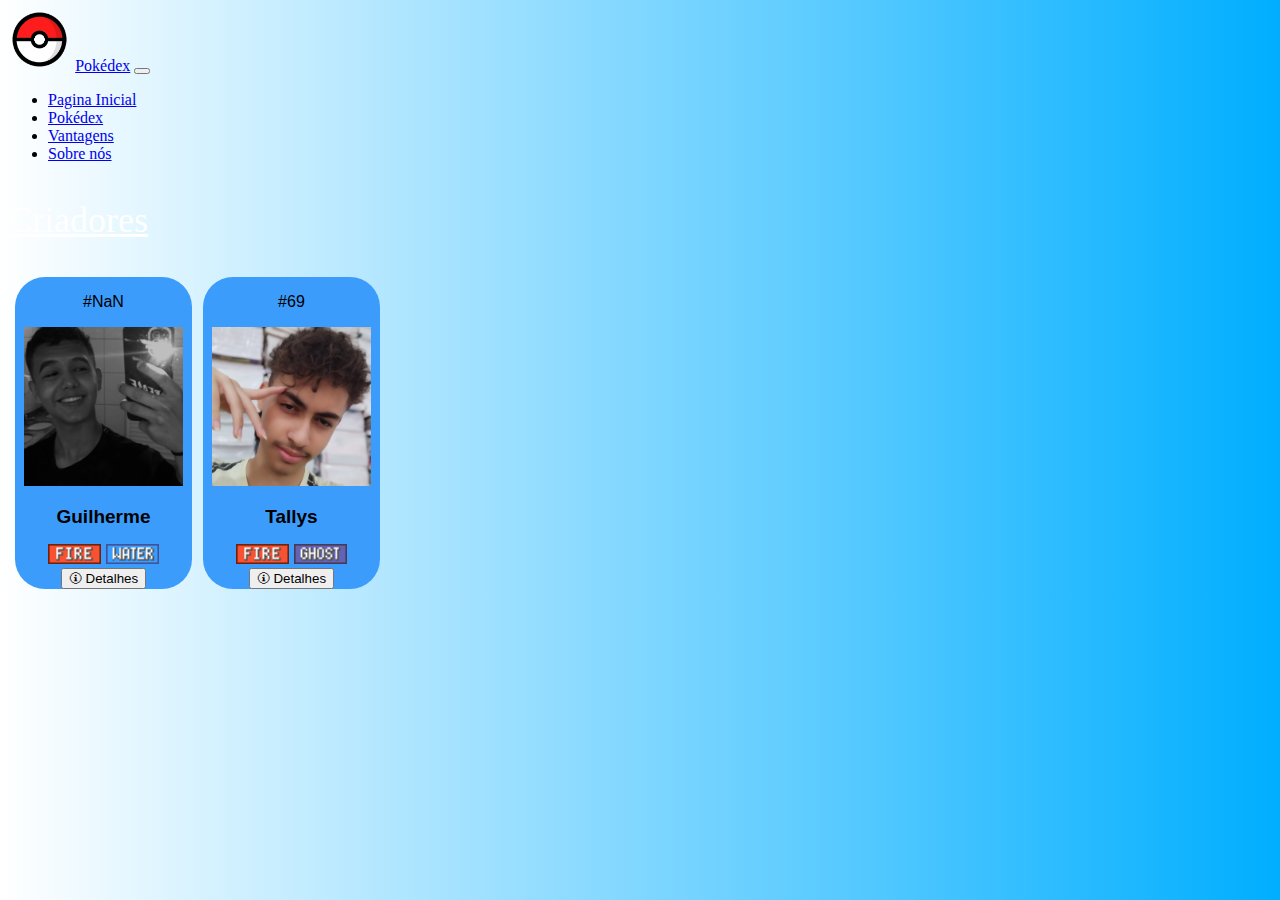
<file: sobre-nos.html>
<!DOCTYPE html>
<html lang="pt-br">

<head>
  <meta charset="UTF-8">
  <meta name="viewport" content="width=device-width, initial-scale=1.0">
  <link rel="stylesheet" href="css/criadores.css">
  <link href='https://fonts.googleapis.com/css?family=Oxygen' rel='stylesheet'>

  <link rel="apple-touch-icon" sizes="180x180" href="img/favicon/apple-touch-icon.png">
  <link rel="icon" type="image/png" sizes="32x32" href="img/favicon/favicon-32x32.png">
  <link rel="icon" type="image/png" sizes="16x16" href="img/favicon/favicon-16x16.png">
  <link rel="manifest" href="img/favicon/site.webmanifest">
  <link rel="mask-icon" href="img/favicon/safari-pinned-tab.svg" color="#5bbad5">
  <meta name="msapplication-TileColor" content="#da532c">
  <meta name="theme-color" content="#ffffff">

  <link rel="stylesheet" href="css/responsivo.css">
  <link href="https://cdn.jsdelivr.net/npm/bootstrap@5.3.1/dist/css/bootstrap.min.css" rel="stylesheet"
    integrity="sha384-4bw+/aepP/YC94hEpVNVgiZdgIC5+VKNBQNGCHeKRQN+PtmoHDEXuppvnDJzQIu9" crossorigin="anonymous">
  <title>Pokédex - Sobre nós</title>
  <link rel="stylesheet" href="css/responsivo.css">
</head>

<body>
  <script src="js/aaaa.js"></script>


  <!--Pokémon-->
  </div>
  <div class="container text-center">
    <div class="row">
      <!--NavBar-->

             <!--NavBar-->
             <nav class="navbar navbar-expand-lg bg-body-tertiary">
              <div class="container-fluid">
                  <img style="max-width: 5%;" src="img/logo.png" alt="">
                <a class="navbar-brand" href="index.html" style="cursor: url(https://sweezy-cursors.com/wp-content/uploads/cursor/pokemon-pikachu-animated/pokemon-pikachu-animated-pointer-32x32.png), pointer!important">Pokédex</a>
                <button class="navbar-toggler" type="button" data-bs-toggle="collapse" data-bs-target="#navbarSupportedContent" aria-controls="navbarSupportedContent" aria-expanded="false" aria-label="Toggle navigation">
                  <span class="navbar-toggler-icon"></span>
                </button>
                <div class="collapse navbar-collapse" id="navbarSupportedContent">
                  <ul class="navbar-nav me-auto mb-2 mb-lg-0">
                    <li class="nav-item">
                      <a class="nav-link" href="index.html" style="cursor: url(https://sweezy-cursors.com/wp-content/uploads/cursor/pokemon-pikachu-animated/pokemon-pikachu-animated-pointer-32x32.png), pointer!important">Pagina Inicial</a>
                    </li>
                    <li class="nav-item">
                      <a class="nav-link"  href="pokedex.html" style="cursor: url(https://sweezy-cursors.com/wp-content/uploads/cursor/pokemon-pikachu-animated/pokemon-pikachu-animated-pointer-32x32.png), pointer!important">Pokédex</a>
                    <li class="nav-item">
                      <a class="nav-link"  href="tabela.html" style="cursor: url(https://sweezy-cursors.com/wp-content/uploads/cursor/pokemon-pikachu-animated/pokemon-pikachu-animated-pointer-32x32.png), pointer!important">Vantagens</a>
                    <li class="nav-item">
                      <a class="nav-link active"  href="sobre-nos.html" style="cursor: url(https://sweezy-cursors.com/wp-content/uploads/cursor/pokemon-pikachu-animated/pokemon-pikachu-animated-pointer-32x32.png), pointer!important">Sobre nós</a>
                    </li>
                    
                </div>
              </div>
            </nav>
      <div class="col-1">
      </div>

      <div class="col-10">
        <div class="pokedex">
          <p
            style="font-size: 36px; color: white; font-family: Cambria, Cochin, Georgia, Times, 'Times New Roman', serif;">
            <u>Criadores</u>
          </p>
          <div class="pokemon-water">
            <p>#NaN</p>
            <img style="max-width: 90%;" src="img/fotos-nossas/guilherme.jpeg" alt="Guilherme">
            <h2 style="font-size:19px;">Guilherme</h2>
            <img src="img/types/fire.png" height="20vw" alt="Grass">
            <img src="img/types/water.png" height="20vw" alt="Grass">
            <br>
            <button
              style="cursor: url(https://sweezy-cursors.com/wp-content/uploads/cursor/pokemon-pikachu-animated/pokemon-pikachu-animated-pointer-32x32.png), pointer!important"
              class="btn btn-light" id="botao" onclick="window.location.href='guilherme.html' ">🛈 Detalhes</button>

          </div>
          <div class="pokemon-water">
            <p>#69</p>
            <img style="max-width: 90%;" src="img/fotos-nossas/tallys.jpeg" alt="Tallys">
            <h2 style="font-size:19px;">Tallys</h2>
            <img src="img/types/fire.png" height="20vw" alt="Grass">
            <img src="img/types/ghost.png" height="20vw" alt="Grass">
            <br>
            <button class="btn btn-light"
              style="cursor: url(https://sweezy-cursors.com/wp-content/uploads/cursor/pokemon-pikachu-animated/pokemon-pikachu-animated-pointer-32x32.png), pointer!important"
              id="botao" onclick="window.location.href='tallys.html' ">🛈 Detalhes</button>
          </div>
        </div>
      </div>
      <div class="col-1">
      </div>
    </div>






    <script src="https://cdn.jsdelivr.net/npm/bootstrap@5.3.1/dist/js/bootstrap.bundle.min.js"
      integrity="sha384-HwwvtgBNo3bZJJLYd8oVXjrBZt8cqVSpeBNS5n7C8IVInixGAoxmnlMuBnhbgrkm"
      crossorigin="anonymous"></script>
</body>

</html>
</file>
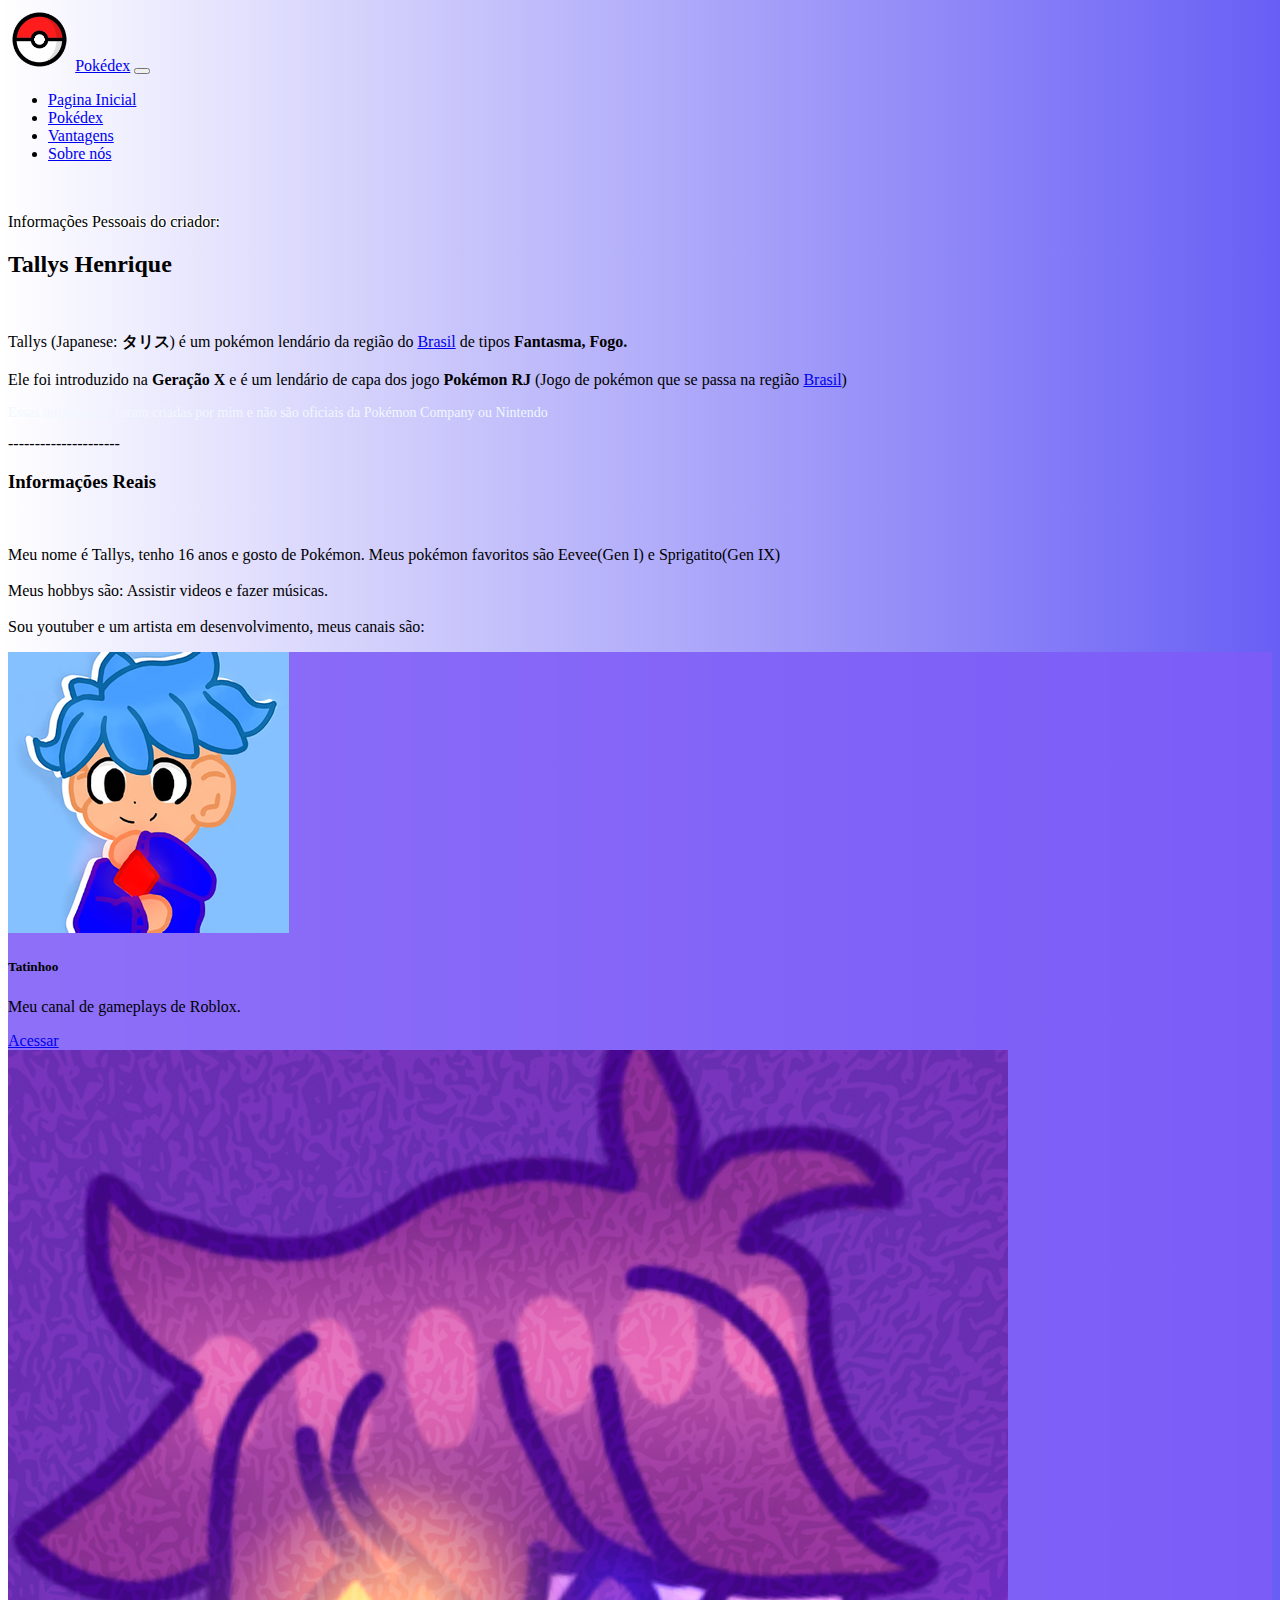
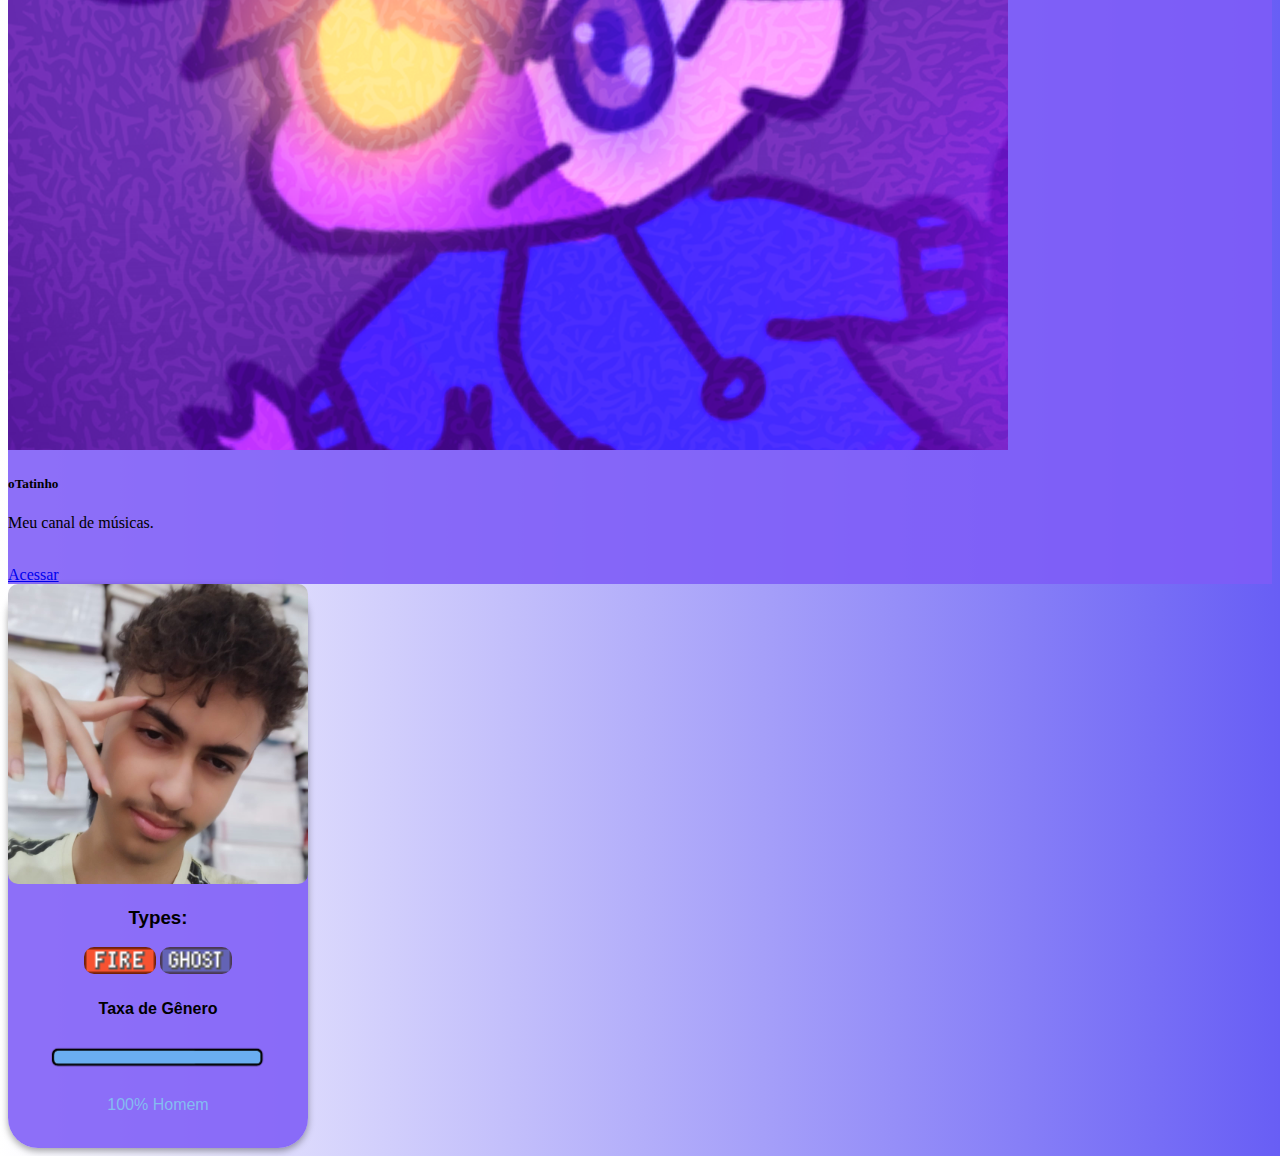
<file: tallys.html>
<!DOCTYPE html>
<html lang="en">

<head>
  <meta charset="UTF-8">
  <meta http-equiv="X-UA-Compatible" content="IE=edge">
  <meta name="viewport" content="width=device-width, initial-scale=1.0">
  <title>Pokedex - Tallys</title>
  <link rel="stylesheet" href="css/tallys.css">

  <link rel="apple-touch-icon" sizes="180x180" href="img/favicon/apple-touch-icon.png">
  <link rel="icon" type="image/png" sizes="32x32" href="img/favicon/favicon-32x32.png">
  <link rel="icon" type="image/png" sizes="16x16" href="img/favicon/favicon-16x16.png">
  <link rel="manifest" href="img/favicon/site.webmanifest">
  <link rel="mask-icon" href="img/favicon/safari-pinned-tab.svg" color="#5bbad5">
  <meta name="msapplication-TileColor" content="#da532c">
  <meta name="theme-color" content="#ffffff">


  <link rel="stylesheet" href="css/responsivo.css">
  <link href="https://cdn.jsdelivr.net/npm/bootstrap@5.3.2/dist/css/bootstrap.min.css" rel="stylesheet"
    integrity="sha384-T3c6CoIi6uLrA9TneNEoa7RxnatzjcDSCmG1MXxSR1GAsXEV/Dwwykc2MPK8M2HN" crossorigin="anonymous">

</head>

<body>
  <div class="container text-center">
    <div class="row">
       <!--NavBar-->
       <nav class="navbar navbar-expand-lg bg-body-tertiary">
        <div class="container-fluid">
            <img style="max-width: 5%;" src="img/logo.png" alt="">
          <a class="navbar-brand" href="index.html" style="cursor: url(https://sweezy-cursors.com/wp-content/uploads/cursor/pokemon-pikachu-animated/pokemon-pikachu-animated-pointer-32x32.png), pointer!important">Pokédex</a>
          <button class="navbar-toggler" type="button" data-bs-toggle="collapse" data-bs-target="#navbarSupportedContent" aria-controls="navbarSupportedContent" aria-expanded="false" aria-label="Toggle navigation">
            <span class="navbar-toggler-icon"></span>
          </button>
          <div class="collapse navbar-collapse" id="navbarSupportedContent">
            <ul class="navbar-nav me-auto mb-2 mb-lg-0">
              <li class="nav-item">
                <a class="nav-link" href="index.html" style="cursor: url(https://sweezy-cursors.com/wp-content/uploads/cursor/pokemon-pikachu-animated/pokemon-pikachu-animated-pointer-32x32.png), pointer!important">Pagina Inicial</a>
              </li>
              <li class="nav-item">
                <a class="nav-link"  href="pokedex.html" style="cursor: url(https://sweezy-cursors.com/wp-content/uploads/cursor/pokemon-pikachu-animated/pokemon-pikachu-animated-pointer-32x32.png), pointer!important">Pokédex</a>
              <li class="nav-item">
                <a class="nav-link"  href="tabela.html" style="cursor: url(https://sweezy-cursors.com/wp-content/uploads/cursor/pokemon-pikachu-animated/pokemon-pikachu-animated-pointer-32x32.png), pointer!important">Vantagens</a>
              <li class="nav-item">
                <a class="nav-link active"  href="sobre-nos.html" style="cursor: url(https://sweezy-cursors.com/wp-content/uploads/cursor/pokemon-pikachu-animated/pokemon-pikachu-animated-pointer-32x32.png), pointer!important">Sobre nós</a>
              </li>
              
          </div>
        </div>
      </nav>
      <div class="col-4">
      </div>

      <div class="col-4">
      </div>
      <div class="col-4">
      </div>
    </div>
    <br>
    <div class="row">
      <div class="col-4">


      </div>
      <div class="col-4">
        <div class="col">
          <div class="info">
            <p class="titulo">Informações Pessoais do criador:</p>

            <h2>Tallys Henrique</h2>
            <br>
            <p>Tallys (Japanese: <b>タリス</b>) é um pokémon lendário da região do <a
                href="https://pt.wikipedia.org/wiki/Brasil">Brasil</a> de tipos <b>Fantasma, Fogo.</b>
              <br><br>
              Ele foi introduzido na <b>Geração X</b> e é um lendário de capa dos jogo <b>Pokémon RJ</b> (Jogo de
              pokémon que se passa na região <a href="https://pt.wikipedia.org/wiki/Brasil">Brasil</a>)
            </p>
            <p style="font-size: 14px; color: aliceblue;">Essas informações foram criadas por mim e não são oficiais da
              Pokémon Company ou Nintendo </p>
            <div class="inforeais">
              ---------------------
              <br>

              <h3>Informações Reais</h3>
              <br>
              <p>Meu nome é Tallys, tenho 16 anos e gosto de Pokémon. Meus pokémon favoritos são Eevee(Gen I) e
                Sprigatito(Gen IX)
                <br><br>
                Meus hobbys são: Assistir videos e fazer músicas.
                <br><br>
                Sou youtuber e um artista em desenvolvimento, meus canais são:
              </p>
            </div>
          </div>
        </div>

        <div class="row">
          <div class="col-sm-6" id="canalGames">
            <div class="card" style="background-color: rgba(126, 92, 247, 0.884);">
              <div class="card-body">
                <img class="card-img-top" src="img/tatinho/tatinhoo.png" alt="Card image cap">
                <h5 class="card-title"><b>Tatinhoo</b></h5>
                <p class="card-text">Meu canal de gameplays de Roblox.</p>
                <a href="https://www.youtube.com/channel/UCjl6KOarsUgamiV1Ghr2cAw" class="btn btn-primary"
                  style="cursor: url(https://sweezy-cursors.com/wp-content/uploads/cursor/pokemon-pikachu-animated/pokemon-pikachu-animated-pointer-32x32.png), pointer!important">Acessar</a>
              </div>
            </div>
          </div>
          <div class="col-sm-6" id="canalMusica">
            <div class="card" style="background-color: rgba(126, 92, 247, 0.884);">
              <div class="card-body">
                <img class="card-img-top" src="img/tatinho/otatinho.png" alt="Card image cap">
                <h5 class="card-title"><b>oTatinho</b></h5>
                <p class="card-text">Meu canal de músicas.</p>
                <br>
                <a href="https://www.youtube.com/@otatinhoo" class="btn btn-primary"
                  style="cursor: url(https://sweezy-cursors.com/wp-content/uploads/cursor/pokemon-pikachu-animated/pokemon-pikachu-animated-pointer-32x32.png), pointer!important">Acessar</a>
              </div>
            </div>
          </div>
        </div>

      </div>
      <div class="col-4">
        <div class="detalhes">
          <div class="imagem">
            <img src="img/fotos-nossas/tallys.jpeg" id="fototallys" height="300px" alt="">
            <h3>Types:</h3>
            <img src="img/types/fire.png" height="27px" alt="">
            <img src="img/types/ghost.png" height="27px" alt="">
            <br>
            <h4>Taxa de Gênero</h4>
            <img src="img/genderbar.png" height="37px" alt="100% homem.png">
            <p style="color: rgb(132, 188, 241);">100% Homem</p>
            <br>
          </div>
        </div>

      </div>
    </div>

  </div>


  <script src="https://cdn.jsdelivr.net/npm/bootstrap@5.3.2/dist/js/bootstrap.bundle.min.js"
    integrity="sha384-C6RzsynM9kWDrMNeT87bh95OGNyZPhcTNXj1NW7RuBCsyN/o0jlpcV8Qyq46cDfL"
    crossorigin="anonymous"></script>
</body>

</html>
</file>
<file: css/guilherme.css>
body{
    background: #666666;
    background: -webkit-linear-gradient(to right, #FFFFFF,  #ffffff);
    background: linear-gradient(to right, rgb(255, 255, 255),  #000000);
    cursor: url(https://sweezy-cursors.com/wp-content/uploads/cursor/pokemon-pikachu-animated/pokemon-pikachu-animated-cursor-1-32x32.png), default!important
}

.imagem {
    font-family: "Verdana","euclid_circular_a","Arial","Source Sans Pro","Helvetica";
    border-radius: 30px;
    text-align: center;
    display: inline-block;
    background-color :#FFF;
    size: 20px;
    box-shadow: 0 3px 7px 0 rgba(0, 0, 0, 0.35);
}

.imagem img {
    border-radius: 10px;
}
.like{
    text-align: left;
    font-size: 22px;
    font-family: Verdana, Geneva, Tahoma, sans-serif;
    color: #000000;
}
#gui{
    font-family: Cambria, Cochin, Georgia, Times, 'Times New Roman', serif;
text-align: end;
color: #ffffffc0;
}
.h2{
    font-family: cursives;
}
h3{
    font-family: Impact, Haettenschweiler, 'Arial Narrow Bold', sans-serif;
}
.riolu{
    height: 40%;
    width: 72%;
    border-radius: 50vh;
    
}
.riolu2{
    text-align: center;
}
.cubone{
    padding: 15px;
width: 98%;
height: 67%;
border-radius: 50px;
}
.homem{
    font-family: 'Segoe UI', Tahoma, Geneva, Verdana, sans-serif;
}

.col-4{
    font-size: 2vh;
    color: #FFF;
    font-family: 'Gill Sans', 'Gill Sans MT', Calibri, 'Trebuchet MS', sans-serif;
}
img{
    left: auto;
}
</file>
<file: css/responsivo.css>
@media (max-width:687px) {
        .info{
    
            transform: translateX(-100px);
    
        }
        .inforeais p{
    
            transform: translateY(300px);
    
        }
    
        .detalhes{
    
            transform: translateY(-1140px) translateX(0.5px);
            size: 5px;
            font-size: 15px;
    
        }
        .imagem #fototallys, #fotoguilherme{

            height: 100px;
        }
        #canalMusica{
            transform: translateY(0px)
            
        }
        .col-sm-6{

            transform: translateY(334px)
            translateX(-190px)
        }
    
        #guilhermeCard{

               
            transform: translateY(-792px) translateX(0.5px);
    
        }
        #carouselExample{

            transform: translateY(168px) translateX(0.5px);
        }
        .like{
            transform: translateY(600px);
        }


        .info2{

            transform: translateY(400px);
        }

        .pokemon-water{
            
            width: 150px;
        }
        .pokemon-water h2{
            
            font-size: 220px;
        }
    }
</file>
<file: css/pokedex.css>
body{
    background: #EF3B36;
    background: -webkit-linear-gradient(to right, #FFFFFF, #EF3B36);
    background: linear-gradient(to right, #FFFFFF, #EF3B36);
    cursor: url(https://sweezy-cursors.com/wp-content/uploads/cursor/pokemon-pikachu-animated/pokemon-pikachu-animated-cursor-1-32x32.png), default!important

}

.pokemon-grass{
    width: 14%;

    font-family: "euclid_circular_a","Arial","Source Sans Pro","Helvetica";
    text-align: center;
    display: inline-block;
    background-color :#7ccc54;
    border-radius: 30px;
    size: 20px;
    margin-left: 7px;
}

.pokemon-psychic{
    width: 14%;

    font-family: "euclid_circular_a","Arial","Source Sans Pro","Helvetica";
    text-align: center;
    display: inline-block;
    background-color :#fc74a4;
    border-radius: 30px;
    size: 20px;
    margin-left: 7px;
}

.pokemon-ice{
    width: 14%;

    font-family: "euclid_circular_a","Arial","Source Sans Pro","Helvetica";
    text-align: center;
    display: inline-block;
    background-color :#5ccce4;
    border-radius: 30px;
    size: 20px;
    margin-left: 7px;
}

.pokemon-dragon{
    width: 14%;

    font-family: "euclid_circular_a","Arial","Source Sans Pro","Helvetica";
    text-align: center;
    display: inline-block;
    background-color :#7c64e4;
    border-radius: 30px;
    size: 20px;
    margin-left: 7px;
}


.pokemon-rock{
    width: 14%;

    font-family: "euclid_circular_a","Arial","Source Sans Pro","Helvetica";
    text-align: center;
    display: inline-block;
    background-color :#bca45c;
    border-radius: 30px;
    size: 20px;
    margin-left: 7px;
}


.pokemon-fighting{
    width: 14%;

    font-family: "euclid_circular_a","Arial","Source Sans Pro","Helvetica";
    text-align: center;
    display: inline-block;
    background-color :#a4543c;
    border-radius: 30px;
    size: 20px;
    margin-left: 7px;
}

.pokemon-fairy{
    width: 14%;

    font-family: "euclid_circular_a","Arial","Source Sans Pro","Helvetica";
    text-align: center;
    display: inline-block;
    background-color :#f4b4f4;
    border-radius: 30px;
    size: 20px;
    margin-left: 7px;
}

.pokemon-poison{
    width: 14%;

    font-family: "euclid_circular_a","Arial","Source Sans Pro","Helvetica";
    text-align: center;
    display: inline-block;
    background-color :#b45ca4;
    border-radius: 30px;
    size: 20px;
    margin-left: 7px;
}

.pokemon-ground{
    width: 14%;

    font-family: "euclid_circular_a","Arial","Source Sans Pro","Helvetica";
    text-align: center;
    display: inline-block;
    background-color :#d4b45c;
    border-radius: 30px;
    size: 20px;
    margin-left: 7px;
}


.pokemon-ghost{
    width: 14%;

    font-family: "euclid_circular_a","Arial","Source Sans Pro","Helvetica";
    text-align: center;
    display: inline-block;
    background-color :#c402ff;
    border-radius: 30px;
    size: 20px;
    margin-left: 7px;
}

.pokemon-fire{
    width: 14%;

    font-family: "euclid_circular_a","Arial","Source Sans Pro","Helvetica";
    text-align: center;
    display: inline-block;
    background-color: #f45434;
    border-radius: 30px;
    size: 20px;
    margin-left: 7px;
}


.pokemon-water{
    width: 14%;

    font-family: "euclid_circular_a","Arial","Source Sans Pro","Helvetica";
    text-align: center;
    display: inline-block;
    background-color: #3c9cfc;
    border-radius: 30px;
    size: 20px;
    margin-left: 7px;
}

.pokemon-bug{
    width: 14%;

    font-family: "euclid_circular_a","Arial","Source Sans Pro","Helvetica";
    text-align: center;
    display: inline-block;
    background-color: #acbc24;
    border-radius: 30px;
    size: 20px;
    margin-left: 7px;
}

.pokemon-electric{
    width: 14%;

    font-family: "euclid_circular_a","Arial","Source Sans Pro","Helvetica";
    text-align: center;
    display: inline-block;
    background-color: #fcc434;
    border-radius: 30px;
    size: 20px;
    margin-left: 7px;
}

.pokemon-normal{
    width: 14%;

    font-family: "euclid_circular_a","Arial","Source Sans Pro","Helvetica";
    text-align: center;
    display: inline-block;
    background-color: #aca494;
    border-radius: 30px;
    size: 20px;
    margin-left: 7px;
}

h2{


    font-size:0.5vw

}
</file>
<file: css/criadores.css>
body{
    background: #00aeff;
    background: -webkit-linear-gradient(to right, #FFFFFF, #00aeff);
    background: linear-gradient(to right, #FFFFFF, #00aeff);
    cursor: url(https://sweezy-cursors.com/wp-content/uploads/cursor/pokemon-pikachu-animated/pokemon-pikachu-animated-cursor-1-32x32.png), default!important

}

.pokemon-grass{
    width: 14%;

    font-family: "euclid_circular_a","Arial","Source Sans Pro","Helvetica";
    text-align: center;
    display: inline-block;
    background-color :#7ccc54;
    border-radius: 30px;
    size: 20px;
    margin-left: 7px;
}

.pokemon-ghost{
    width: 14%;

    font-family: "euclid_circular_a","Arial","Source Sans Pro","Helvetica";
    text-align: center;
    display: inline-block;
    background-color :#c402ff;
    border-radius: 30px;
    size: 20px;
    margin-left: 7px;
}

.pokemon-fire{
    width: 14%;

    font-family: "euclid_circular_a","Arial","Source Sans Pro","Helvetica";
    text-align: center;
    display: inline-block;
    background-color: #f45434;
    border-radius: 30px;
    size: 20px;
    margin-left: 7px;
}


.pokemon-water{
    width: 14%;

    font-family: "euclid_circular_a","Arial","Source Sans Pro","Helvetica";
    text-align: center;
    display: inline-block;
    background-color: #3c9cfc;
    border-radius: 30px;
    size: 40px;
    margin-left: 7px;
    cursor: url(https://sweezy-cursors.com/wp-content/uploads/cursor/pokemon-pikachu-animated/pokemon-pikachu-animated-cursor-1-32x32.png), default!important
}

.pokemon-bug{
    width: 14%;

    font-family: "euclid_circular_a","Arial","Source Sans Pro","Helvetica";
    text-align: center;
    display: inline-block;
    background-color: #acbc24;
    border-radius: 30px;
    size: 20px;
    margin-left: 7px;
}

.pokemon-electric{
    width: 14%;

    font-family: "euclid_circular_a","Arial","Source Sans Pro","Helvetica";
    text-align: center;
    display: inline-block;
    background-color: #fcc434;
    border-radius: 30px;
    size: 20px;
    margin-left: 7px;
}

.pokemon-normal{
    width: 14%;

    font-family: "euclid_circular_a","Arial","Source Sans Pro","Helvetica";
    text-align: center;
    display: inline-block;
    background-color: #aca494;
    border-radius: 30px;
    size: 20px;
    margin-left: 7px;
}
</file>
<file: css/tallys.css>
body{
    background: #685ef5;
    background: -webkit-linear-gradient(to right, #FFFFFF, #685ef5);
    background: linear-gradient(to right, #FFFFFF, #685ef5);
    cursor: url(https://sweezy-cursors.com/wp-content/uploads/cursor/pokemon-pikachu-animated/pokemon-pikachu-animated-cursor-1-32x32.png), default!important
}

.imagem {
    font-family: "Verdana","euclid_circular_a","Arial","Source Sans Pro","Helvetica";
    border-radius: 30px;
    text-align: center;
    display: inline-block;
    background-color :rgba(126, 92, 247, 0.884);
    size: 20px;
    box-shadow: 0 3px 7px 0 rgba(0,0,0,0.35);
}

.imagem img {
    border-radius: 10px;
}

.titulo{
    font-family: Cambria, Cochin, Georgia, Times, 'Times New Roman', serif;
    color: #000;
    text-shadow: 
             -1px -1px 0px #FFF, 
             -1px 1px 0px #FFF,                    
              1px -1px 0px #FFF,                  
              1px 0px 0px #FFF;
}

.canalMusica{

    padding-left: -90px;
    padding-top: -90px;

}
</file>
